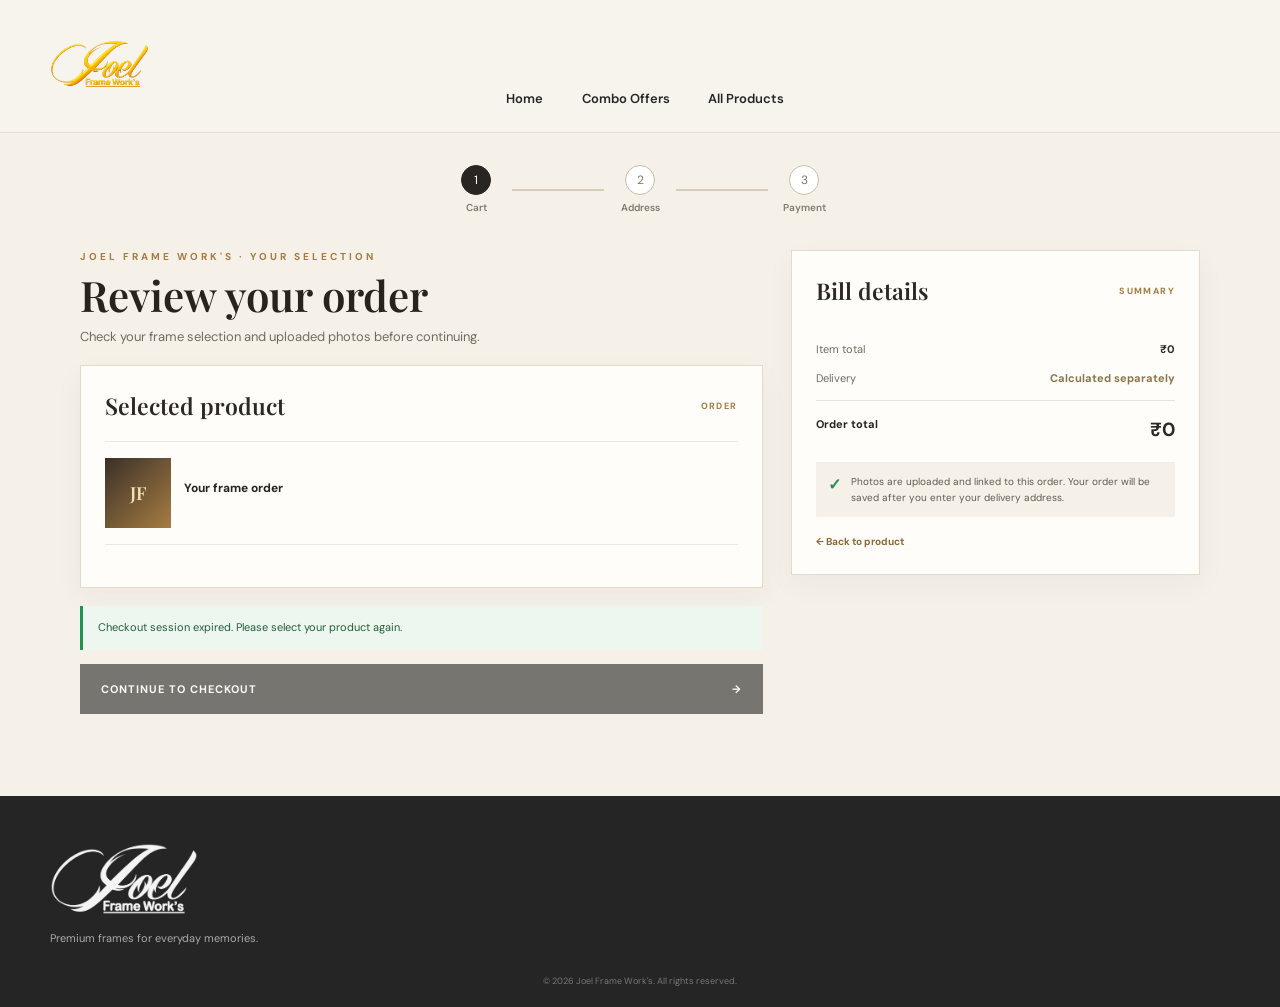
<file: checkout.html>
<!doctype html><html lang="en"><head><meta charset="utf-8"><meta name="viewport" content="width=device-width,initial-scale=1"><title>Review Order | Joel Frame Work's</title><link href="https://fonts.googleapis.com/css2?family=DM+Sans:wght@400;500;600;700&family=Playfair+Display:wght@500;600;700&display=swap" rel="stylesheet"><link rel="stylesheet" href="styles.css"></head><body class="checkout-page"><header class="site-header"><div class="container nav-wrap"><a class="brand" href="index.html"><img class="brand-logo-image" src="assets/joel-logo.png" alt="Joel Frame Work's"></a><nav class="nav"><a href="index.html">Home</a><a href="index.html#combo-offers">Combo Offers</a><a href="index.html#products">All Products</a></nav><a class="nav-cta" href="index.html#products">Continue shopping</a></div></header><main class="checkout-main"><div class="container checkout-container"><div class="checkout-progress"><div class="checkout-step is-current"><span>1</span><small>Cart</small></div><i></i><div class="checkout-step"><span>2</span><small>Address</small></div><i></i><div class="checkout-step"><span>3</span><small>Payment</small></div></div><div class="checkout-layout"><section class="checkout-left"><div class="checkout-heading"><p class="eyebrow">JOEL FRAME WORK'S · YOUR SELECTION</p><h1>Review your order</h1><p>Check your frame selection and uploaded photos before continuing.</p></div><div class="checkout-card"><div class="checkout-card-title"><h2>Selected product</h2><span id="checkoutItemType">ORDER</span></div><div class="checkout-summary-product"><div class="checkout-summary-thumb" id="checkoutThumb">JF</div><div><strong id="checkoutItemName">Your frame order</strong><small id="checkoutItemDescription"></small><small id="checkoutOrderId"></small></div></div><div id="checkoutPhotoList" class="checkout-photo-list"></div></div><div id="checkoutStatus" class="checkout-status" hidden></div><button id="continueAddressButton" class="checkout-pay-button">CONTINUE TO CHECKOUT <span>→</span></button></section><aside class="checkout-summary"><div class="checkout-card-title"><h2>Bill details</h2><span>SUMMARY</span></div><div class="checkout-summary-lines"><div><span>Item total</span><strong id="checkoutSubtotal">₹0</strong></div><div><span>Delivery</span><strong class="checkout-free">Calculated separately</strong></div><div class="checkout-total"><span>Order total</span><strong id="checkoutTotal">₹0</strong></div></div><div class="checkout-trust"><span>✓</span><p>Photos are uploaded and linked to this order. Your order will be saved after you enter your delivery address.</p></div><a class="checkout-back-link" href="javascript:history.back()">← Back to product</a></aside></div></div></main><footer><div class="container footer-inner"><div><a class="brand footer-brand" href="index.html"><img class="brand-logo-image" src="assets/joel-logo.png" alt="Joel Frame Work's"></a><p>Premium frames for everyday memories.</p></div></div><p class="copyright">© 2026 Joel Frame Work's. All rights reserved.</p></footer><script src="checkout.js"></script></body></html>
</file>
<file: styles.css>
:root{--ivory:#f8f6f0;--cream:#ebdcc1;--champ:#cba96a;--gold:#b88b3e;--char:#555;--ink:#282828;--wine:#4b2528;--line:#ddd4c4;--muted:#706d67;--white:#fff;--shadow:0 18px 55px rgba(43,34,24,.12)}*{box-sizing:border-box}html{scroll-behavior:smooth}body{margin:0;background:var(--ivory);color:var(--ink);font-family:"DM Sans",sans-serif}a{color:inherit;text-decoration:none}button,input{font:inherit}.container{width:min(1180px,92%);margin:auto}.site-header{position:sticky;top:0;z-index:100;background:rgba(248,246,240,.95);backdrop-filter:blur(14px);border-bottom:1px solid rgba(40,40,40,.08)}.nav-wrap{height:84px;display:flex;align-items:center;gap:34px}.brand{display:flex;flex-direction:column;line-height:1}.brand-logo-slot{font-family:"Playfair Display",serif;font-size:31px;letter-spacing:1px}.brand-sub{font-size:8px;letter-spacing:4px;margin-top:7px;color:#555}.nav{display:flex;gap:28px;margin-left:auto}.nav a{font-size:12px;font-weight:600;color:#555;padding:34px 0;position:relative}.nav a.active,.nav a:hover{color:#222}.nav a.active:after{content:"";position:absolute;bottom:23px;left:0;right:0;height:2px;background:var(--champ)}.nav-cta,.btn{border:1px solid var(--ink);padding:13px 18px;font-size:11px;font-weight:700;letter-spacing:.7px;text-transform:uppercase;cursor:pointer;display:inline-flex;align-items:center;justify-content:center}.nav-cta{background:var(--ink);color:#fff}.menu{display:none;border:0;background:none;font-size:25px}.hero{min-height:720px;position:relative;overflow:hidden;background:#d9ccb5;color:#fff}.hero-slides,.hero-slide{position:absolute;inset:0}.hero-slide{opacity:0;transition:opacity 1s ease}.hero-slide.active{opacity:1}.hero-placeholder{position:absolute;inset:0;display:flex;flex-direction:column;align-items:flex-end;justify-content:center;padding-right:8%;background:radial-gradient(circle at 72% 48%,#eee0c9 0 15%,transparent 35%),linear-gradient(110deg,#262626 0 27%,#b28a54 52%,#eadfcf 100%);color:#2b2b2b}.hero-placeholder.warm{background:radial-gradient(circle at 72% 45%,#fff7e9 0 16%,transparent 38%),linear-gradient(110deg,#3a302b,#cba96a 55%,#f6eee1)}.hero-placeholder.dark{background:radial-gradient(circle at 75% 45%,#d6c19b 0 14%,transparent 35%),linear-gradient(110deg,#151515,#4e4e4e 48%,#c9a76b)}.hero-placeholder span{font-family:"Playfair Display",serif;font-size:44px;letter-spacing:2px}.hero-placeholder small{margin-top:8px;letter-spacing:2px;text-transform:uppercase;font-size:9px}.hero-shade{position:absolute;inset:0;background:linear-gradient(90deg,rgba(30,30,30,.92) 0%,rgba(30,30,30,.72) 42%,rgba(30,30,30,.08) 100%)}.hero-content{position:relative;z-index:2;min-height:720px;display:flex;align-items:center;justify-content:space-between}.hero-copy{max-width:690px}.eyebrow{font-size:10px;letter-spacing:3px;font-weight:700;color:var(--champ);margin:0 0 15px}.hero h1{font-family:"Playfair Display",serif;font-size:clamp(50px,6vw,82px);line-height:1.02;margin:0 0 22px}.hero h1 em{font-style:normal;color:var(--cream)}.hero-text{font-size:16px;line-height:1.7;max-width:590px;color:#eee}.actions{display:flex;gap:12px;margin-top:28px}.btn.gold{background:var(--champ);border-color:var(--champ);color:#282018}.btn.light{border-color:rgba(255,255,255,.7);color:#fff;background:transparent}.btn.dark-outline{background:transparent;color:var(--ink)}.hero-trust{display:flex;gap:20px;flex-wrap:wrap;margin-top:30px;font-size:10px;color:#ddd}.hero-side-card{width:290px;padding:26px;background:rgba(248,246,240,.9);color:#282828;border:1px solid rgba(255,255,255,.5);box-shadow:var(--shadow);margin-right:2%}.mini-label{font-size:9px;letter-spacing:2px;color:var(--gold);display:block;margin-bottom:10px}.hero-side-card strong{font-family:"Playfair Display",serif;font-size:25px;display:block}.hero-side-card p{font-size:11px;color:#666}.hero-dots{position:absolute;z-index:3;bottom:28px;left:50%;transform:translateX(-50%);display:flex;gap:8px}.dot{width:32px;height:3px;border:0;background:rgba(255,255,255,.4);cursor:pointer}.dot.active{background:var(--champ)}.offer-bar{background:var(--ink);color:#fff}.offer-inner{min-height:62px;display:flex;align-items:center;justify-content:space-between;gap:20px;font-size:11px}.offer-inner>span{letter-spacing:2px;color:var(--cream)}.offer-inner strong{font-family:"Playfair Display",serif;font-size:22px;color:var(--champ)}.offer-inner a{color:#fff;font-weight:700}.section{padding:100px 0}.intro{background:#fff}.intro-grid{display:grid;grid-template-columns:1fr 1fr;gap:80px;align-items:end}.intro h2,.section h2{font-family:"Playfair Display",serif;font-size:clamp(42px,5vw,64px);line-height:1.05;margin:0;font-weight:600}.intro-grid>p{font-size:15px;line-height:1.8;color:var(--muted);max-width:530px}.section-head{display:flex;justify-content:space-between;align-items:end;gap:50px;margin-bottom:45px}.section-head>p{max-width:450px;color:var(--muted);line-height:1.7;font-size:13px}.sizes-section{background:var(--ivory)}.size-layout{display:grid;grid-template-columns:.9fr 1.1fr;gap:35px}.size-table-wrap{background:#fff;border:1px solid var(--line);overflow:auto}.size-table-wrap table{width:100%;border-collapse:collapse}.size-table-wrap th{background:#292929;color:#fff;text-align:left;padding:16px;font-size:11px;letter-spacing:1px}.size-table-wrap td{padding:15px 16px;border-bottom:1px solid #eee7dc;font-size:13px}.size-table-wrap tr:last-child td{border-bottom:0}.offer-cards{display:grid;grid-template-columns:repeat(3,1fr);gap:14px}.price-card{background:#fff;border:1px solid var(--line);padding:25px;display:flex;flex-direction:column;min-height:300px;box-shadow:0 8px 28px rgba(50,40,25,.04)}.price-card.highlighted{border-color:var(--champ);box-shadow:var(--shadow)}.tag{align-self:flex-start;background:#292929;color:#fff;padding:6px 9px;font-size:8px;letter-spacing:1.4px}.price-card p{margin:26px 0 5px;color:var(--gold);font-size:11px;letter-spacing:2px}.price-card h3{font-family:"Playfair Display",serif;font-size:24px;margin:0 0 14px}.price-card strong{font-family:"Playfair Display",serif;font-size:39px}.price-card small{color:var(--muted);font-size:10px;margin:4px 0 20px}.select-size{margin-top:auto;background:var(--ink);color:#fff;border:0;padding:13px;font-size:10px;text-transform:uppercase;font-weight:700;cursor:pointer}.custom-section{background:#2b2928;color:#fff}.custom-section .section-head>p{color:#c8c1b8}.builder{display:grid;grid-template-columns:1.05fr .95fr;gap:30px}.builder-form,.preview-panel{background:#fff;color:var(--ink);padding:28px;border:1px solid #e1d9ca}.step{display:grid;grid-template-columns:42px 1fr;gap:16px;padding:22px 0;border-bottom:1px solid #eee6d9}.step>span{font-family:"Playfair Display",serif;color:var(--gold);font-size:20px}.step h3{font-family:"Playfair Display",serif;margin:0 0 13px;font-size:23px}.helper{font-size:10px;color:var(--muted)}.size-pills{display:flex;gap:7px;flex-wrap:wrap}.size-pill{border:1px solid var(--line);background:#fff;padding:9px 11px;font-size:10px;cursor:pointer}.size-pill.active{background:var(--ink);color:#fff;border-color:var(--ink)}.finish-options{display:flex;gap:8px;flex-wrap:wrap}.finish-options label input{display:none}.finish-options label span{border:1px solid var(--line);padding:9px 11px;display:flex;align-items:center;gap:7px;font-size:10px;cursor:pointer}.finish-options label input:checked+span{border-color:var(--gold);box-shadow:inset 0 -2px 0 var(--gold)}.swatch{width:14px;height:14px;border-radius:50%;display:inline-block}.swatch.ivory{background:#eadcc3}.swatch.charcoal{background:#555}.swatch.black{background:#222}.upload-list{display:grid;grid-template-columns:repeat(3,1fr);gap:8px;margin-top:10px}.upload-thumb{height:90px;object-fit:cover;width:100%;border:1px solid var(--line)}.form-grid{display:grid;grid-template-columns:1fr 1fr;gap:10px}.form-grid input{border:1px solid var(--line);padding:12px;background:#faf8f3;outline:none}.form-grid input:focus{border-color:var(--gold)}.form-grid .full{grid-column:1/-1}.order-note{font-size:10px;color:#6d675f;background:#f5f0e7;padding:12px;margin-top:20px;line-height:1.6}.full-btn{width:100%;margin-top:16px}.order-status{margin-top:15px;padding:15px;background:#f3ead9;border-left:3px solid var(--gold);font-size:11px;line-height:1.7}.preview-panel{align-self:start;position:sticky;top:105px}.preview-head,.preview-meta{display:flex;justify-content:space-between;align-items:center}.preview-head{font-size:9px;letter-spacing:2px;color:var(--gold);margin-bottom:15px}.preview-head small{color:var(--muted);letter-spacing:0}.frame-preview{background:linear-gradient(135deg,#b99a5e,#2c2c2c);padding:24px;aspect-ratio:1/1;display:grid;place-items:center;box-shadow:inset 0 0 0 10px #3b3020}.mat{background:#eee8dc;width:80%;height:80%;padding:12px;display:grid;place-items:center;position:relative;overflow:hidden}.mat img{width:100%;height:100%;object-fit:cover;display:none}.mat.has-image img{display:block}.mat.has-image #previewEmpty{display:none}.mat:after{content:"";position:absolute;inset:0;border:1px solid rgba(0,0,0,.08);pointer-events:none}.mat #previewEmpty{text-align:center;color:#7c756b;font-family:"Playfair Display",serif;font-size:18px}.mat #previewEmpty small{font-family:"DM Sans";font-size:9px}.preview-meta{padding:18px 0 8px}.preview-meta strong{font-family:"Playfair Display",serif;font-size:21px}.preview-meta span{font-family:"Playfair Display",serif;font-size:25px;color:var(--gold)}.text-btn{border:0;background:none;padding:10px 0;font-size:10px;text-decoration:underline;color:#666;cursor:pointer}.asset-section{background:#fff}.asset-grid{display:grid;grid-template-columns:repeat(3,1fr);gap:12px}.asset-grid>div{min-height:145px;border:1px dashed #c8bca8;background:#faf8f3;display:grid;place-items:center;text-align:center;font-size:12px;letter-spacing:1.5px;color:#766f65}.asset-grid small{font-size:9px;letter-spacing:0;color:#aaa}.services{background:#efe6d5}.service-grid{display:grid;grid-template-columns:repeat(4,1fr);gap:1px;background:#cdbfaa}.service-grid article{background:#f7f2e9;padding:30px;min-height:220px}.service-grid span{font-family:"Playfair Display";color:var(--gold);font-size:20px}.service-grid h3{font-family:"Playfair Display";font-size:25px;margin:25px 0 10px}.service-grid p{font-size:11px;color:var(--muted);line-height:1.6}.testimonials{background:#fff}.testimonial-grid{display:grid;grid-template-columns:repeat(3,1fr);gap:15px}.testimonial-grid blockquote{margin:0;padding:30px;background:var(--ivory);border:1px solid var(--line);font-family:"Playfair Display";font-size:20px;line-height:1.4}.testimonial-grid cite{display:block;font-family:"DM Sans";font-size:9px;color:#777;margin-top:20px}.location{background:#292929;color:#fff}.location h2 em{font-style:normal;color:var(--champ)}.location p:not(.eyebrow){color:#c9c3bb;max-width:500px;line-height:1.7;font-size:13px}.location-grid{display:grid;grid-template-columns:.8fr 1.2fr;gap:50px;align-items:stretch}.contact-lines{display:flex;flex-direction:column;gap:9px;font-size:11px;color:#e4ded5;margin:25px 0}.contact-actions{display:flex;gap:10px;flex-wrap:wrap}.location .dark-outline{border-color:#c9c3bb;color:#fff}.map-card{min-height:380px;border:1px solid #5c5751;overflow:hidden}.map-card iframe{width:100%;height:100%;min-height:380px;border:0;filter:grayscale(1) sepia(.15)}footer{background:#1d1c1b;color:#fff;padding:45px 0 20px}.footer-inner{display:flex;justify-content:space-between;align-items:end;gap:30px}.footer-brand{color:#fff}.footer-inner p{font-size:11px;color:#aaa;margin:14px 0 0}.footer-links{display:flex;gap:20px;font-size:10px}.copyright{text-align:center;color:#777;font-size:9px;margin:30px 0 0}.float-wa,.chat-toggle{position:fixed;z-index:150;border:0;border-radius:50%;display:grid;place-items:center;cursor:pointer}.float-wa{right:22px;bottom:22px;width:54px;height:54px;background:#25d366;color:#fff;font-size:23px;box-shadow:0 12px 30px rgba(0,0,0,.22)}.chat-toggle{right:88px;bottom:22px;width:54px;height:54px;background:#292929;color:var(--champ);font-size:22px;box-shadow:0 12px 30px rgba(0,0,0,.22)}.chatbot{position:fixed;z-index:151;right:22px;bottom:88px;width:330px;background:#fff;border:1px solid var(--line);box-shadow:var(--shadow)}.chat-head{background:#292929;color:#fff;padding:15px 17px;display:flex;justify-content:space-between}.chat-head button{background:none;color:#fff;border:0;font-size:20px;cursor:pointer}.chat-body{padding:15px}.bot-msg{font-size:11px;line-height:1.6;background:#f4eee2;padding:12px}.chat-options{display:grid;gap:7px;margin-top:10px}.chat-options button{border:1px solid var(--line);background:#fff;padding:10px;text-align:left;font-size:10px;cursor:pointer}.chat-reply{font-size:10px;line-height:1.6;margin-top:10px;padding:10px;background:#faf8f3}
@media(max-width:980px){.nav{display:none}.nav-cta{margin-left:auto}.menu{display:block}.nav.mobile-open{display:flex;position:absolute;left:0;right:0;top:84px;background:var(--ivory);padding:15px 4%;flex-direction:column;border-bottom:1px solid var(--line)}.nav.mobile-open a{padding:12px 0}.nav.mobile-open a:after{display:none}.hero-content{align-items:flex-end;padding-bottom:85px}.hero-side-card{display:none}.size-layout,.builder,.location-grid{grid-template-columns:1fr}.preview-panel{position:static}.offer-cards{grid-template-columns:1fr 1fr 1fr}.service-grid{grid-template-columns:1fr 1fr}.intro-grid{gap:30px}.testimonial-grid{grid-template-columns:1fr 1fr}}
@media(max-width:620px){.container{width:min(92%,540px)}.nav-cta{display:none}.nav-wrap{height:72px}.nav.mobile-open{top:72px}.hero,.hero-content{min-height:680px}.hero-placeholder{justify-content:flex-end;padding:0 7% 110px}.hero-placeholder span{font-size:27px}.hero-shade{background:linear-gradient(90deg,rgba(25,25,25,.94),rgba(25,25,25,.35))}.hero h1{font-size:49px}.hero-text{font-size:13px}.actions{flex-direction:column}.actions .btn{width:100%}.hero-trust{flex-direction:column;gap:7px}.offer-inner{padding:14px 0;align-items:flex-start;flex-direction:column}.section{padding:65px 0}.section-head,.intro-grid{display:block}.section-head>p{margin-top:16px}.intro-grid>p{margin-top:25px}.offer-cards{grid-template-columns:1fr}.size-table-wrap{font-size:12px}.form-grid{grid-template-columns:1fr}.form-grid .full{grid-column:auto}.upload-list{grid-template-columns:repeat(2,1fr)}.asset-grid,.service-grid,.testimonial-grid{grid-template-columns:1fr}.frame-preview{padding:16px}.chatbot{right:12px;bottom:88px;width:calc(100% - 24px)}.chat-toggle{right:82px}.float-wa{right:18px}.footer-inner{display:block}.footer-links{margin-top:25px;flex-wrap:wrap}}

/* V3 product collection + product detail */
.products-section{background:#fbfaf7}.product-grid{display:grid;grid-template-columns:repeat(4,1fr);gap:20px}.product-card{background:#fff;border:1px solid #e7e1d7;box-shadow:0 12px 35px rgba(43,40,38,.06);transition:transform .25s ease,box-shadow .25s ease}.product-card:hover{transform:translateY(-5px);box-shadow:0 18px 45px rgba(43,40,38,.11)}.product-image{height:285px;background:linear-gradient(135deg,#f8f6f0,#e7dcc7);position:relative;overflow:hidden;display:flex;align-items:center;justify-content:center}.product-image img{width:100%;height:100%;object-fit:cover}.product-image.asset-missing,.detail-cover.asset-missing{background:linear-gradient(135deg,#f7f2e9,#d8b978)}.cover-slot{font-family:DM Sans,sans-serif;text-align:center;letter-spacing:.12em;font-size:12px;color:#403c38;font-weight:700}.cover-slot small{display:block;margin-top:8px;font-weight:500;letter-spacing:0}.product-tag,.detail-badge{position:absolute;top:14px;left:14px;background:#242323;color:#fff;padding:7px 10px;font-size:10px;letter-spacing:.14em;font-weight:700}.product-info{padding:20px}.product-size{font-size:11px;letter-spacing:.12em;text-transform:uppercase;color:#a27731;font-weight:700}.product-info h3{font-family:'Playfair Display',serif;font-size:24px;margin:8px 0 7px;color:#282523}.product-info p{color:#6f6a65;font-size:13px;line-height:1.55;min-height:42px;margin:0}.product-bottom{display:flex;align-items:center;justify-content:space-between;border-top:1px solid #ece7df;margin-top:18px;padding-top:15px}.product-bottom strong{font-size:21px;color:#282523}.product-link{color:#282523;text-decoration:none;font-weight:700;font-size:12px;border-bottom:1px solid #cba96a;padding-bottom:3px}.product-link:hover{color:#a27731}
.product-detail-hero{background:#292726;color:#fff;padding:76px 0}.product-detail-grid{display:grid;grid-template-columns:minmax(0,1.1fr) minmax(360px,.9fr);gap:70px;align-items:center}.detail-cover{height:620px;background:#f7f3ec;position:relative;overflow:hidden;display:flex;align-items:center;justify-content:center;border:12px solid rgba(255,255,255,.1);box-shadow:0 30px 80px rgba(0,0,0,.25)}.detail-cover img{width:100%;height:100%;object-fit:cover}.cover-slot.large{font-size:14px}.detail-copy h1{font-family:'Playfair Display',serif;font-size:clamp(48px,6vw,82px);line-height:1;margin:14px 0 18px}.detail-copy .detail-price{font-size:30px;color:#d9b66d;font-weight:700;margin-bottom:18px}.detail-copy>p:not(.eyebrow){color:#d5d0ca;line-height:1.75;max-width:570px}.detail-points{display:grid;grid-template-columns:1fr 1fr;gap:12px;margin:28px 0 32px;color:#eee9e2;font-size:13px}.order-section{background:#fbfaf7}.product-order-grid{display:grid;grid-template-columns:minmax(0,1.05fr) minmax(360px,.75fr);gap:28px;align-items:start}.order-form-card{background:#fff;border:1px solid #e6dfd3;padding:34px}.order-step{display:grid;grid-template-columns:46px 1fr;gap:18px;padding:4px 0 30px;margin-bottom:30px;border-bottom:1px solid #ece6dd}.order-step>span{font-family:'Playfair Display',serif;font-size:22px;color:#b38b4d}.order-step h3{font-family:'Playfair Display',serif;font-size:28px;margin:0 0 18px}.detail-selection{display:flex;justify-content:space-between;padding:15px 16px;background:#f7f3ec;border:1px solid #e7dfd3;margin-bottom:16px}.detail-selection strong{font-size:16px}.detail-selection span{font-size:13px;color:#777}.live-product-preview{background:#292726;color:#fff;padding:28px;position:sticky;top:100px}.product-preview-frame{height:520px;background:#8d7650;padding:34px;display:flex;align-items:center;justify-content:center}.preview-mat{background:#f4f0e7;width:100%;height:100%;padding:18px;display:flex;align-items:center;justify-content:center;position:relative;overflow:hidden}.preview-mat img{width:100%;height:100%;object-fit:cover;display:none}.preview-mat div{font-family:'Playfair Display',serif;text-align:center;font-size:22px;color:#50483e}.preview-mat small{font-family:DM Sans,sans-serif;font-size:11px;color:#8a8177}.preview-meta{display:flex;justify-content:space-between;padding-top:18px;font-size:14px}.preview-meta span{color:#d9b66d;font-weight:700}.preview-note{font-size:11px;line-height:1.6;color:#aaa39a;margin:16px 0 0}.reassurance{background:#f1ece3}.reassurance-grid{display:grid;grid-template-columns:.8fr 1.2fr;gap:60px;align-items:start}.how-grid{display:grid;grid-template-columns:1fr 1fr;gap:18px}.how-grid article{background:#fff;padding:25px;border:1px solid #e3dbce}.how-grid b{color:#b38b4d}.how-grid h3{font-family:'Playfair Display',serif;font-size:23px;margin:9px 0}.how-grid p{font-size:13px;color:#6e6861;margin:0;line-height:1.55}
@media(max-width:1100px){.product-grid{grid-template-columns:repeat(3,1fr)}.product-detail-grid{gap:40px}.detail-cover{height:540px}}
@media(max-width:800px){.product-grid{grid-template-columns:repeat(2,1fr);gap:14px}.product-image{height:230px}.product-info{padding:15px}.product-info h3{font-size:20px}.product-info p{font-size:12px}.product-detail-hero{padding:45px 0}.product-detail-grid,.product-order-grid,.reassurance-grid{grid-template-columns:1fr}.detail-cover{height:420px}.detail-copy h1{font-size:48px}.detail-points{grid-template-columns:1fr}.live-product-preview{position:relative;top:auto}.order-form-card{padding:22px}.product-preview-frame{height:430px}.how-grid{grid-template-columns:1fr 1fr}}
@media(max-width:520px){.product-grid{grid-template-columns:1fr}.product-image{height:300px}.product-bottom strong{font-size:18px}.product-link{font-size:11px}.detail-cover{height:360px}.detail-copy h1{font-size:42px}.order-step{grid-template-columns:34px 1fr;gap:10px}.order-step h3{font-size:24px}.finish-options{gap:7px}.finish-options label span{font-size:11px;padding:9px}.product-preview-frame{height:360px;padding:22px}.preview-mat{padding:12px}}

/* V5 homepage sections */
.gallery-section{background:#fff}
.gallery-section h2 em,.why-section h2 em{font-style:normal;color:var(--gold)}
.gallery-grid{display:grid;grid-template-columns:repeat(3,1fr);gap:16px}
.gallery-card{background:#f7f3ec;border:1px solid #e3dacb;overflow:hidden}
.gallery-card.tall{grid-row:span 2}
.gallery-slot{min-height:250px;background:linear-gradient(145deg,#fbf8f1,#e6d5b7);display:flex;flex-direction:column;align-items:center;justify-content:center;text-align:center;color:#665f55}
.gallery-card.tall .gallery-slot{min-height:516px}
.gallery-slot span,.project-slot span,.video-slot span{font-size:11px;letter-spacing:2px;font-weight:700}
.gallery-slot small,.project-slot small,.video-slot small{display:block;margin-top:8px;font-size:9px;color:#9b9286}
.gallery-caption{padding:17px;display:flex;align-items:center;justify-content:space-between;gap:12px}
.gallery-caption strong{font-family:'Playfair Display',serif;font-size:18px}
.gallery-caption a{font-size:10px;font-weight:700;border-bottom:1px solid var(--champ);white-space:nowrap}
.center-action{text-align:center;margin-top:30px}
.btn.dark{background:var(--ink);color:#fff;border-color:var(--ink)}
.why-section{background:#f1eadf}
.why-grid{display:grid;grid-template-columns:repeat(3,1fr);gap:1px;background:#d5c8b5;border:1px solid #d5c8b5}
.why-grid article{background:#f8f6f0;padding:30px;min-height:205px}
.why-grid article>span{font-family:'Playfair Display',serif;color:var(--gold);font-size:18px}
.why-grid h3{font-family:'Playfair Display',serif;font-size:25px;margin:18px 0 10px}
.why-grid p{margin:0;color:#6e6861;font-size:13px;line-height:1.65}
.projects-section{background:#292726;color:#fff}
.projects-section .section-head>p{color:#c9c2b9}
.project-grid{display:grid;grid-template-columns:1.3fr .7fr;gap:18px}
.project-card{background:#353230;overflow:hidden;border:1px solid #4d4843}
.project-card.wide{grid-column:auto}
.project-slot{height:270px;background:linear-gradient(145deg,#403a33,#c6a76e 65%,#eee4d3);display:flex;flex-direction:column;align-items:center;justify-content:center;text-align:center;color:#fff}
.project-card:nth-child(2) .project-slot,.project-card:nth-child(3) .project-slot{height:270px}
.project-card>div:last-child{padding:18px 20px;display:flex;justify-content:space-between;gap:12px;align-items:end}
.project-card b{font-family:'Playfair Display',serif;font-size:19px}.project-card span{font-size:9px;color:#bfb8ae;text-align:right}
.video-section{background:#fbfaf7}
.video-grid{display:grid;grid-template-columns:repeat(4,1fr);gap:16px}
.video-card{background:#fff;border:1px solid #e5ded3;padding-bottom:16px}
.video-slot{height:235px;background:linear-gradient(145deg,#2a2928,#c8aa72);display:flex;flex-direction:column;align-items:center;justify-content:center;color:#fff;position:relative;text-align:center}
.video-slot button{margin-top:18px;width:46px;height:46px;border-radius:50%;border:1px solid rgba(255,255,255,.7);background:rgba(255,255,255,.14);color:#fff;cursor:pointer}
.video-card>b{display:block;font-family:'Playfair Display',serif;font-size:17px;padding:15px 16px 0}
.social-float{overflow:hidden}
.social-float img{width:100%;height:100%;object-fit:cover;display:block}
.float-wa{width:58px;height:58px;background:#fff;padding:0}.float-ig{position:fixed;z-index:150;right:22px;bottom:92px;width:50px;height:50px;border-radius:50%;box-shadow:0 12px 30px rgba(0,0,0,.22);overflow:hidden}
.chat-toggle{padding:0;overflow:hidden}.chat-toggle img{width:100%;height:100%;object-fit:cover;display:block}
.chat-brand{display:flex;align-items:center;gap:9px}.chat-brand img{width:27px;height:27px;border-radius:50%;object-fit:cover}
.asset-section{padding-top:70px}
@media(max-width:980px){.gallery-grid{grid-template-columns:1fr 1fr}.gallery-card.tall{grid-row:auto}.gallery-card.tall .gallery-slot{min-height:250px}.why-grid{grid-template-columns:1fr 1fr}.video-grid{grid-template-columns:1fr 1fr}.project-grid{grid-template-columns:1fr 1fr}.project-card.wide{grid-column:span 2}}
@media(max-width:620px){.gallery-grid,.why-grid,.project-grid,.video-grid{grid-template-columns:1fr}.project-card.wide{grid-column:auto}.gallery-caption{align-items:flex-start;flex-direction:column}.gallery-slot,.gallery-card.tall .gallery-slot{min-height:260px}.project-slot{height:250px!important}.video-slot{height:220px}.float-ig{right:18px;bottom:86px;width:46px;height:46px}.chat-toggle{right:75px;width:50px;height:50px}.float-wa{right:18px;bottom:20px;width:54px;height:54px}.chatbot{bottom:82px}}


/* V6 polish: cropped Joel logo + reliable social controls + mobile product collection */
.brand-logo-image{display:block;width:112px;height:auto;max-height:54px;object-fit:contain;object-position:left center}
.footer-brand .brand-logo-image{filter:brightness(0) invert(1);opacity:.96;width:112px}
.social-float img{width:100%;height:100%;display:block;object-fit:cover;border-radius:50%}
.float-ig{position:fixed;z-index:150;right:22px;bottom:88px;width:54px;height:54px;border-radius:50%;overflow:hidden;box-shadow:0 12px 30px rgba(0,0,0,.22);background:#fff}
.float-wa{overflow:hidden}
@media(max-width:980px){.brand-logo-image{width:104px}.product-grid{grid-template-columns:repeat(2,1fr)}.nav.mobile-open{display:flex;position:absolute;left:12px;right:12px;top:74px;background:#fbfaf7;padding:16px;flex-direction:column;gap:0;border:1px solid #e7e1d7;box-shadow:0 15px 35px rgba(0,0,0,.1)}.nav.mobile-open a{padding:13px 6px}.nav.mobile-open a.active:after{display:none}}
@media(max-width:620px){.nav-wrap{height:72px;gap:14px}.brand-logo-image{width:92px}.nav-cta{padding:11px 12px;font-size:9px}.product-grid{grid-template-columns:1fr;gap:16px}.product-image{height:260px}.float-ig{right:18px;bottom:86px;width:48px;height:48px}.float-wa{right:18px;bottom:20px;width:50px;height:50px}.chat-toggle{right:76px;bottom:20px;width:50px;height:50px}.chatbot{right:10px;bottom:82px;width:calc(100% - 20px);max-height:70vh}.chat-body{max-height:52vh;overflow:auto}}

/* V7 mobile refinement — compact spacing, premium floating controls and clean asset placeholders */
.brand-logo-image{width:118px;height:48px;object-fit:contain;object-position:left center}
.product-image{position:relative;overflow:hidden;background:linear-gradient(145deg,#fbf7ee,#eadcc1);display:grid;place-items:center}
.product-image>img{width:100%;height:100%;object-fit:cover;display:block;transition:transform .45s ease}
.product-card:hover .product-image>img{transform:scale(1.025)}
.product-image .cover-slot{display:none;position:absolute;inset:0;place-items:center;text-align:center;color:#7c6b50;font-family:"Playfair Display",serif;font-size:22px;line-height:1.25}
.product-image.asset-missing .cover-slot{display:grid}
.product-image.asset-missing>img{display:none}
.product-image .cover-slot small{font-family:"DM Sans",sans-serif;font-size:9px;letter-spacing:.5px;color:#9a8e7b}

/* Reference-style floating social dock: rounded-square buttons, not circles */
.float-wa,.float-ig,.chat-toggle{border-radius:15px!important;width:50px!important;height:50px!important;padding:0!important;right:16px!important;box-shadow:0 10px 24px rgba(31,25,19,.20);overflow:hidden}
.float-wa{bottom:16px!important;background:#fff!important}
.float-ig{bottom:74px!important;background:#fff!important}
.chat-toggle{bottom:132px!important;background:#fff!important;border:0!important}
.float-wa img,.float-ig img,.chat-toggle img{width:100%!important;height:100%!important;object-fit:cover!important;border-radius:15px!important;display:block!important}
.chatbot{border-radius:16px;overflow:hidden}

@media(max-width:980px){
  .nav-wrap{height:72px}
  .brand-logo-image{width:104px;height:42px}
  .nav{display:none}
  .menu{display:block;margin-left:auto;width:42px;height:42px;color:var(--ink)}
  .nav-cta{display:none}
  .nav.mobile-open{display:flex;position:absolute;left:3%;right:3%;top:72px;background:rgba(251,250,247,.98);padding:8px 12px;flex-direction:column;gap:0;border:1px solid #e7e1d7;border-radius:0 0 14px 14px;box-shadow:0 15px 35px rgba(0,0,0,.10)}
  .nav.mobile-open a{padding:11px 6px;font-size:11px;border-bottom:1px solid #eee8de}
  .nav.mobile-open a:last-child{border-bottom:0}
  .nav.mobile-open a.active:after{display:none}
}

@media(max-width:620px){
  .container{width:94%}
  .nav-wrap{height:64px;gap:10px}
  .brand-logo-image{width:88px;height:38px}
  .menu{width:38px;height:38px;font-size:22px}
  .nav.mobile-open{top:64px}
  .hero,.hero-content{min-height:590px}
  .hero-placeholder{padding:0 6% 82px;align-items:flex-start;justify-content:flex-end}
  .hero-placeholder span{font-size:22px;letter-spacing:1px}
  .hero-placeholder small{font-size:7px}
  .hero-content{display:block;padding-top:115px;padding-bottom:70px}
  .hero-copy{max-width:100%}
  .eyebrow{font-size:8px;letter-spacing:2.2px;margin-bottom:10px}
  .hero h1{font-size:42px;line-height:1.02;margin-bottom:15px}
  .hero-text{font-size:12px;line-height:1.55;max-width:330px}
  .actions{gap:8px;margin-top:18px}
  .actions .btn{width:100%;min-height:43px;padding:11px 14px}
  .hero-trust{gap:5px;margin-top:16px;font-size:8px}
  .hero-side-card{display:none}
  .hero-dots{bottom:18px}
  .dot{width:22px}
  .offer-inner{min-height:52px;padding:10px 0;gap:5px}
  .offer-inner>span{font-size:7px;letter-spacing:1.4px}
  .offer-inner strong{font-size:17px}
  .offer-inner a{font-size:9px}
  .section{padding:48px 0}
  .section-head{gap:14px;margin-bottom:25px}
  .section-head>p{font-size:11px;line-height:1.55;margin-top:11px}
  .section h2,.intro h2{font-size:38px;line-height:1.05}
  .intro-grid{gap:0}
  .intro-grid>p{font-size:12px;line-height:1.65;margin-top:16px}
  .size-layout{gap:16px}
  .size-table-wrap td{padding:11px 12px;font-size:11px}
  .size-table-wrap th{padding:12px;font-size:9px}
  .offer-cards{gap:10px}
  .price-card{padding:18px;min-height:250px}
  .price-card p{margin:18px 0 4px;font-size:9px}
  .price-card h3{font-size:21px}
  .price-card strong{font-size:31px}
  .gallery-grid,.why-grid,.project-grid,.video-grid{grid-template-columns:1fr}
  .gallery-slot,.gallery-card.tall .gallery-slot{min-height:210px}
  .project-slot{height:190px!important}
  .video-slot{height:180px}
  .service-grid{grid-template-columns:1fr 1fr}
  .service-grid article{padding:18px;min-height:170px}
  .service-grid h3{font-size:20px;margin:16px 0 8px}
  .service-grid p{font-size:10px}
  .testimonial-grid{grid-template-columns:1fr}
  .testimonial-grid blockquote{padding:20px;font-size:17px}
  .location-grid{grid-template-columns:1fr;gap:22px}
  .map-card,.map-card iframe{min-height:260px}
  .contact-actions{gap:7px}
  .contact-actions .btn{font-size:9px;padding:10px 12px}
  footer{padding:34px 0 16px}
  .footer-inner{display:block}
  .footer-links{margin-top:18px;gap:12px;flex-wrap:wrap}
  .copyright{margin-top:22px}
  .float-wa,.float-ig,.chat-toggle{width:46px!important;height:46px!important;right:12px!important;border-radius:14px!important}
  .float-wa{bottom:12px!important}
  .float-ig{bottom:66px!important}
  .chat-toggle{bottom:120px!important}
  .chatbot{right:10px;bottom:72px;width:calc(100% - 20px);max-height:66vh}
  .chat-body{max-height:49vh;overflow:auto}
  .chat-options button{padding:9px;font-size:9px}
}


/* Manual media assets: paste the named files into /assets and they appear automatically. */
.brand-logo-image{display:block;width:122px;height:48px;object-fit:contain;object-position:left center}.hero-placeholder img{position:absolute;inset:0;width:100%;height:100%;object-fit:cover;display:block;z-index:0;opacity:0;transition:opacity .35s ease}.hero-placeholder img.asset-loaded{opacity:1}.hero-placeholder .media-fallback{position:relative;z-index:1}.hero-placeholder img.asset-loaded~.media-fallback{display:none}.hero-placeholder img{background:transparent}.gallery-slot,.project-slot,.video-slot{overflow:hidden;position:relative}.gallery-slot>img,.project-slot>img{width:100%;height:100%;object-fit:cover;display:block;opacity:0;transition:opacity .35s ease}.gallery-slot>img.asset-loaded,.project-slot>img.asset-loaded{opacity:1}.gallery-slot>.media-fallback,.project-slot>.media-fallback,.video-slot>.media-fallback{position:absolute;inset:0;display:flex;flex-direction:column;align-items:center;justify-content:center;text-align:center;background:linear-gradient(145deg,#fbf8f1,#e6d5b7);color:#665f55}.gallery-slot img.asset-loaded~.media-fallback,.project-slot img.asset-loaded~.media-fallback{display:none}.video-slot video{width:100%;height:100%;object-fit:cover;display:none;background:#2b2928}.video-slot video.asset-loaded{display:block}.video-slot video.asset-loaded~.media-fallback{display:none}.video-fallback-play{margin-top:15px;width:44px;height:44px;border-radius:50%;border:1px solid rgba(255,255,255,.8);background:rgba(255,255,255,.12);color:#fff}.media-fallback span{font-size:11px;letter-spacing:2px;font-weight:700}.media-fallback small{margin-top:8px;font-size:9px;color:#9b9286}.video-card>b{position:relative;z-index:2}
@media(max-width:620px){
  .container{width:92%}.nav-wrap{height:60px}.brand-logo-image{width:86px;height:34px}.menu{width:36px;height:36px;font-size:20px}
  .hero,.hero-content{min-height:560px}.hero-content{padding-top:92px;padding-bottom:55px}.hero h1{font-size:39px;line-height:1.01;margin-bottom:13px}.hero-text{font-size:11px;max-width:300px}.actions{gap:7px;margin-top:15px}.actions .btn{min-height:40px;padding:10px 12px;font-size:9px}.hero-trust{margin-top:13px;gap:5px;font-size:7px}.hero-dots{bottom:15px}.dot{width:18px}.offer-inner{min-height:46px;padding:8px 0}.section{padding:40px 0}.section-head{margin-bottom:20px;gap:9px}.section h2,.intro h2{font-size:33px}.section-head>p{font-size:10px;line-height:1.5}.product-grid{gap:10px}.product-image{height:255px}.product-info{padding:13px}.product-info h3{font-size:19px}.product-info p{font-size:11px;min-height:0}.product-bottom{margin-top:13px;padding-top:12px}.product-bottom strong{font-size:18px}.gallery-grid,.why-grid,.project-grid,.video-grid{gap:10px}.gallery-slot,.gallery-card.tall .gallery-slot{min-height:205px}.gallery-caption{padding:13px}.project-slot{height:180px!important}.video-slot{height:175px}.service-grid{gap:8px}.float-wa,.float-ig,.chat-toggle{width:48px!important;height:48px!important;right:10px!important;border-radius:14px!important}.float-wa{bottom:10px!important}.float-ig{bottom:66px!important}.chat-toggle{bottom:122px!important}.chatbot{right:9px;bottom:70px;width:calc(100% - 18px);max-height:62vh}.chat-body{max-height:45vh}.chat-options button{padding:8px;font-size:9px}
}


/* V9 FINAL RESPONSIVE POLISH — mobile 2-column grids + Windows/desktop fluid layout */
html,body{max-width:100%;overflow-x:hidden}
img,video{max-width:100%}
.container{width:min(1180px,calc(100% - 48px))}
.product-card,.gallery-card,.project-card,.video-card,.price-card,.why-grid article,.service-grid article{min-width:0}

/* Tablet / smaller Windows laptops */
@media (max-width:1100px){
  .container{width:min(1100px,calc(100% - 40px))}
  .nav-wrap{gap:20px}
  .nav{gap:18px}
  .nav a{font-size:11px}
  .hero-copy{max-width:620px}
  .hero h1{font-size:clamp(48px,6vw,70px)}
  .section{padding:78px 0}
  .product-grid{grid-template-columns:repeat(3,minmax(0,1fr))}
  .video-grid{grid-template-columns:repeat(2,minmax(0,1fr))}
}

/* Tablet / mobile navigation */
@media (max-width:980px){
  .container{width:calc(100% - 32px)}
  .nav-wrap{height:70px}
  .nav{display:none}
  .nav-cta{display:none}
  .menu{display:flex;margin-left:auto;align-items:center;justify-content:center}
  .hero,.hero-content{min-height:650px}
  .hero-side-card{display:none}
  .section-head{align-items:flex-start;flex-direction:column;gap:12px}
  .section-head>p{margin:0;max-width:680px}
  .size-layout{grid-template-columns:1fr}
  .offer-cards{grid-template-columns:repeat(2,minmax(0,1fr))}
  .offer-cards .price-card:last-child{grid-column:1/-1}
  .builder{grid-template-columns:1fr}
  .preview-panel{position:relative;top:auto}
  .asset-grid{grid-template-columns:repeat(2,minmax(0,1fr))}
  .gallery-grid,.why-grid,.project-grid,.video-grid{grid-template-columns:repeat(2,minmax(0,1fr))}
  .gallery-card.tall{grid-row:auto}
  .project-card.wide{grid-column:span 2}
  .service-grid{grid-template-columns:repeat(2,minmax(0,1fr))}
  .testimonial-grid{grid-template-columns:repeat(2,minmax(0,1fr))}
  .location-grid{grid-template-columns:1fr 1fr}
}

/* Phones — intentionally 2 × 2 card layout for the visual sections */
@media (max-width:620px){
  .container{width:calc(100% - 24px)}
  .nav-wrap{height:60px}
  .brand-logo-image{width:86px;height:34px}
  .menu{width:36px;height:36px;font-size:20px}
  .nav.mobile-open{top:60px;left:6px;right:6px}

  .hero,.hero-content{min-height:555px}
  .hero-content{padding-top:78px;padding-bottom:52px}
  .hero-placeholder{padding:0 5% 58px}
  .hero h1{font-size:38px;line-height:1.02}
  .hero-text{font-size:11px;line-height:1.5;max-width:300px}
  .actions{display:grid;grid-template-columns:1fr 1fr;gap:7px}
  .actions .btn{width:100%;min-height:42px;padding:9px 8px;font-size:8px}
  .hero-trust{font-size:7px;gap:5px}
  .hero-dots{bottom:14px}

  .offer-inner{display:grid;grid-template-columns:1fr auto;gap:4px;padding:8px 0}
  .offer-inner>span{grid-column:1/-1;font-size:7px}
  .offer-inner strong{font-size:16px}
  .offer-inner a{font-size:8px}

  .section{padding:38px 0}
  .section-head{margin-bottom:18px;gap:8px}
  .section h2,.intro h2{font-size:31px}
  .section-head>p,.intro-grid>p{font-size:10px;line-height:1.5}

  /* 2-column product cards */
  .product-grid{grid-template-columns:repeat(2,minmax(0,1fr));gap:8px}
  .product-image{height:180px}
  .product-tag{top:8px;left:8px;font-size:7px;padding:5px 6px}
  .product-info{padding:10px}
  .product-size{font-size:7px;letter-spacing:.08em}
  .product-info h3{font-size:16px;line-height:1.15;margin:6px 0}
  .product-info p{font-size:9px;line-height:1.4;min-height:38px}
  .product-bottom{margin-top:9px;padding-top:9px;gap:5px}
  .product-bottom strong{font-size:15px}
  .product-link{font-size:8px}

  /* Pricing: two columns, final card full width */
  .offer-cards{grid-template-columns:repeat(2,minmax(0,1fr));gap:8px}
  .price-card{padding:13px;min-height:215px}
  .price-card p{margin:14px 0 3px;font-size:8px}
  .price-card h3{font-size:17px;line-height:1.15}
  .price-card strong{font-size:26px}
  .price-card small{font-size:8px;margin-bottom:12px}
  .select-size{padding:10px 6px;font-size:8px}

  /* Sizes table stays readable without making the page wide */
  .size-table-wrap{overflow-x:auto}
  .size-table-wrap table{min-width:100%}
  .size-table-wrap th,.size-table-wrap td{padding:9px 10px;font-size:9px}

  /* All visual galleries = 2 × 2 */
  .gallery-grid,.why-grid,.project-grid,.video-grid{grid-template-columns:repeat(2,minmax(0,1fr));gap:8px}
  .gallery-card.tall{grid-row:auto}
  .gallery-slot,.gallery-card.tall .gallery-slot{min-height:145px}
  .gallery-caption{padding:10px;display:block}
  .gallery-caption strong{font-size:13px;line-height:1.2;display:block}
  .gallery-caption a{font-size:8px;margin-top:7px;display:inline-block}

  .why-grid article{padding:14px;min-height:155px}
  .why-grid article>span{font-size:14px}
  .why-grid h3{font-size:17px;margin:10px 0 6px}
  .why-grid p{font-size:9px;line-height:1.45}

  .project-card.wide{grid-column:span 2}
  .project-slot{height:145px!important}
  .project-card h3{font-size:16px}
  .project-card span{font-size:7px}

  .video-slot{height:145px}
  .video-card{padding-bottom:9px}
  .video-card>b{font-size:13px!important;line-height:1.2!important;padding:0 9px!important}
  .video-fallback-play{width:36px;height:36px;margin-top:8px}

  .asset-grid{grid-template-columns:repeat(2,minmax(0,1fr));gap:8px}
  .asset-grid>div{min-height:100px;font-size:9px}

  .service-grid{grid-template-columns:repeat(2,minmax(0,1fr));gap:7px}
  .service-grid article{padding:13px;min-height:145px}
  .service-grid h3{font-size:17px}
  .service-grid p{font-size:9px;line-height:1.45}

  .testimonial-grid{grid-template-columns:1fr}
  .location-grid{grid-template-columns:1fr;gap:16px}
  .map-card,.map-card iframe{min-height:220px}

  /* Builder and forms remain single-column for usability */
  .builder-form,.preview-panel{padding:16px}
  .step{grid-template-columns:28px 1fr;gap:10px;padding:16px 0}
  .step h3{font-size:18px}
  .size-pills{gap:5px}
  .size-pill{padding:7px 8px;font-size:8px}
  .finish-options label span{padding:7px 8px;font-size:8px}
  .form-grid{grid-template-columns:1fr}
  .form-grid .full{grid-column:auto}
  .frame-preview{padding:16px}

  /* Floating controls: compact rounded-square stack like the reference */
  .float-wa,.float-ig,.chat-toggle{width:46px!important;height:46px!important;right:9px!important;border-radius:13px!important}
  .float-wa{bottom:9px!important}
  .float-ig{bottom:62px!important}
  .chat-toggle{bottom:115px!important}
}

/* Very narrow phones: preserve 2-column layout but reduce type further */
@media (max-width:380px){
  .container{width:calc(100% - 18px)}
  .product-grid,.gallery-grid,.why-grid,.project-grid,.video-grid{gap:6px}
  .product-image{height:160px}
  .product-info{padding:8px}
  .product-info h3{font-size:14px}
  .product-info p{font-size:8px;min-height:34px}
  .product-bottom strong{font-size:13px}
  .product-link{font-size:7px}
  .gallery-slot,.gallery-card.tall .gallery-slot{min-height:130px}
  .gallery-caption{padding:8px}
  .gallery-caption strong{font-size:11px}
  .project-slot,.video-slot{height:130px!important}
  .service-grid article,.why-grid article{padding:10px}
}

/* Requested product customisation update */
.updated-size-cards .select-size{display:flex;align-items:center;justify-content:center;text-align:center;margin-top:auto}
.size-picker{display:grid;gap:7px;margin:12px 0 18px}.size-picker label,.selector-heading{font-size:12px;font-weight:700;letter-spacing:.4px}.size-picker select{width:100%;border:1px solid #d9cbb4;background:#faf8f3;padding:12px;color:#292726}.selector-heading{margin:18px 0 10px}.frame-design-options{display:grid;grid-template-columns:repeat(4,minmax(0,1fr));gap:9px;margin-bottom:18px}.frame-design-option{background:#fff;border:1px solid #e4dac9;padding:7px 4px;cursor:pointer;min-width:0;color:#292726}.frame-design-option.active{border-color:#b88b3e;box-shadow:0 0 0 2px rgba(184,139,62,.2)}.design-swatch{display:block;height:42px;border:5px solid #222;background:#f3eee3;box-shadow:inset 0 0 0 1px #b99a5e;position:relative}.design-swatch:after{content:"";position:absolute;inset:-5px;border:2px solid rgba(255,255,255,.25);pointer-events:none}.design-swatch.design-classic{border-color:#222;box-shadow:inset 0 0 0 2px #555}.design-swatch.design-gold{border-color:#392a18;box-shadow:inset 0 0 0 3px #c6a15c}.design-swatch.design-walnut{border-color:#43271e;background:repeating-linear-gradient(0deg,#43271e,#76503a 3px,#352019 6px)}.design-swatch.design-charcoal{border-color:#4a4a4a;background:repeating-linear-gradient(45deg,#333,#555 3px,#292929 5px)}.design-swatch.design-ruby{border-color:#4b1028;background:repeating-linear-gradient(45deg,#6b2639,#a84b4f 4px,#411321 8px)}.design-swatch.design-weave{border-color:#171717;background:repeating-linear-gradient(0deg,#333 0 4px,#111 4px 7px);box-shadow:inset 0 0 0 2px #725a3c}.design-swatch.design-floral{border-color:#201b18;background:radial-gradient(circle at 50% 50%,#b48b4e 0 2px,#292321 3px 8px,transparent 9px),#292321;background-size:18px 18px}.design-swatch.design-bronze{border-color:#30261b;background:repeating-linear-gradient(135deg,#352a1f,#98764a 3px,#4a3825 6px)}.frame-design-option small{display:block;font-size:9px;line-height:1.2;margin-top:6px;min-height:22px}.product-preview-frame{aspect-ratio:var(--frame-ratio, .8);height:auto;min-height:380px;max-height:580px;transition:all .2s ease}.product-preview-frame.design-classic{background:#242424;padding:26px;box-shadow:inset 0 0 0 8px #393939}.product-preview-frame.design-gold{background:linear-gradient(135deg,#4c351b,#d1ac64,#76552d);padding:28px;box-shadow:inset 0 0 0 6px #3a2b1a}.product-preview-frame.design-walnut{background:repeating-linear-gradient(0deg,#3d251b,#79543b 5px,#2c1c15 10px);padding:27px}.product-preview-frame.design-charcoal{background:repeating-linear-gradient(45deg,#252525,#555 4px,#292929 8px);padding:25px}.product-preview-frame.design-ruby{background:repeating-linear-gradient(45deg,#421326,#8a3546 5px,#4b1727 10px);padding:27px}.product-preview-frame.design-weave{background:repeating-linear-gradient(0deg,#252525 0 7px,#5a5a5a 7px 10px,#181818 10px 17px);padding:28px}.product-preview-frame.design-floral{background:radial-gradient(circle,#b18b53 0 2px,#2b2522 3px 10px,transparent 11px),#2a2522;background-size:22px 22px;padding:27px}.product-preview-frame.design-bronze{background:repeating-linear-gradient(135deg,#3a2c1e,#a17a45 4px,#4a3827 8px);padding:28px}.product-preview-frame .preview-mat{min-height:0;box-shadow:0 0 0 1px rgba(0,0,0,.08)}.product-preview-frame .preview-mat img{object-fit:contain;background:#f4f0e7}.map-card{border:1px solid #d5ad60;border-radius:16px;box-shadow:0 18px 45px rgba(0,0,0,.22);background:linear-gradient(135deg,#e6d3a7,#8ccfc2,#b2c7e8);padding:5px}.map-card iframe{filter:none;border-radius:12px;display:block}.brand-logo-image{max-height:58px;object-fit:contain}
@media(max-width:620px){.frame-design-options{grid-template-columns:repeat(4,minmax(0,1fr));gap:5px}.frame-design-option{padding:5px 2px}.design-swatch{height:34px;border-width:4px}.frame-design-option small{font-size:8px}.product-preview-frame{min-height:320px;max-height:430px;padding:18px!important}}

/* Premium real-moulding selector and photo-tight live preview */
.frame-design-options{grid-template-columns:repeat(4,minmax(0,1fr));gap:10px;margin:12px 0 20px}
.frame-design-option{padding:7px 7px 8px;border:1px solid #e6dccb;border-radius:2px;transition:border-color .18s ease,box-shadow .18s ease,transform .18s ease;overflow:hidden}
.frame-design-option:hover{border-color:#c5a15e;transform:translateY(-1px)}
.frame-design-option.active{border-color:#b88b3e;box-shadow:0 0 0 1px #b88b3e,0 5px 16px rgba(65,43,16,.09)}
.design-photo{display:block;width:100%;height:66px;background:#282421;overflow:hidden;border:1px solid #d9c9aa}
.design-photo img{display:block;width:100%;height:100%;object-fit:cover;object-position:center 48%;}
.frame-design-option small{display:block;font-size:10px;line-height:1.3;margin-top:8px;min-height:26px;color:#332c24;font-weight:600;letter-spacing:.05px}
.product-preview-frame{position:relative;background-color:#211e1b;background-image:var(--frame-image)!important;background-size:100% 100%!important;background-position:center;background-repeat:no-repeat;padding:0!important;overflow:hidden;isolation:isolate;min-height:0}
.product-preview-frame .preview-mat{position:absolute;inset:6.8%;width:auto;height:auto;min-height:0;padding:0!important;margin:0;background:transparent;box-shadow:none;overflow:hidden;display:flex;align-items:stretch;justify-content:stretch}
.product-preview-frame .preview-mat img{width:100%;height:100%;object-fit:cover!important;object-position:center;display:none;background:transparent}
.product-preview-frame .preview-mat div{display:flex;flex-direction:column;justify-content:center;align-items:center;width:100%;height:100%;background:#f4f0e7;padding:14px}
.product-preview-frame .preview-mat div small{margin-top:8px}
@media(max-width:620px){.frame-design-options{grid-template-columns:repeat(4,minmax(0,1fr));gap:5px}.frame-design-option{padding:4px 3px 6px}.design-photo{height:43px}.frame-design-option small{font-size:8px;line-height:1.2;min-height:24px;margin-top:5px}.product-preview-frame .preview-mat{inset:7%}}

/* Premium real-moulding selector and photo-tight live preview */
.frame-design-options{grid-template-columns:repeat(4,minmax(0,1fr));gap:10px;margin:12px 0 20px}
.frame-design-option{padding:7px 7px 8px;border:1px solid #e6dccb;border-radius:2px;transition:border-color .18s ease,box-shadow .18s ease,transform .18s ease;overflow:hidden}
.frame-design-option:hover{border-color:#c5a15e;transform:translateY(-1px)}
.frame-design-option.active{border-color:#b88b3e;box-shadow:0 0 0 1px #b88b3e,0 5px 16px rgba(65,43,16,.09)}
.design-photo{display:block;width:100%;height:66px;background:#282421;overflow:hidden;border:1px solid #d9c9aa}
.design-photo img{display:block;width:100%;height:100%;object-fit:cover;object-position:center 48%;}
.frame-design-option small{display:block;font-size:10px;line-height:1.3;margin-top:8px;min-height:26px;color:#332c24;font-weight:600;letter-spacing:.05px}
.product-preview-frame{position:relative;background-color:#211e1b;background-image:var(--frame-image)!important;background-size:100% 100%!important;background-position:center;background-repeat:no-repeat;padding:0!important;overflow:hidden;isolation:isolate;min-height:0}
.product-preview-frame .preview-mat{position:absolute;inset:6.8%;width:auto;height:auto;min-height:0;padding:0!important;margin:0;background:transparent;box-shadow:none;overflow:hidden;display:flex;align-items:stretch;justify-content:stretch}
.product-preview-frame .preview-mat img{width:100%;height:100%;object-fit:cover!important;object-position:center;display:none;background:transparent}
.product-preview-frame .preview-mat div{display:flex;flex-direction:column;justify-content:center;align-items:center;width:100%;height:100%;background:#f4f0e7;padding:14px}
.product-preview-frame .preview-mat div small{margin-top:8px}
@media(max-width:620px){.frame-design-options{grid-template-columns:repeat(4,minmax(0,1fr));gap:5px}.frame-design-option{padding:4px 3px 6px}.design-photo{height:43px}.frame-design-option small{font-size:8px;line-height:1.2;min-height:24px;margin-top:5px}.product-preview-frame .preview-mat{inset:7%}}


/* Responsive polish requested: larger brand mark and app-like mobile product customiser.
   Desktop product layout remains unchanged. */
.brand-logo-image{width:148px;max-height:76px}
.footer-brand .brand-logo-image{width:148px;max-height:76px}
@media(max-width:980px){
  .brand-logo-image{width:136px;max-height:70px}
  .footer-brand .brand-logo-image{width:136px;max-height:70px}
}
@media(max-width:620px){
  .nav-wrap{height:76px;gap:10px}
  .brand-logo-image{width:122px;max-height:64px}
  .footer-brand .brand-logo-image{width:122px;max-height:64px}
  .brand{flex:0 0 auto}
  .menu{font-size:23px;flex:0 0 auto}
  .product-detail-hero{padding:18px 0 24px}
  .product-detail-grid{gap:18px}
  .detail-cover{height:190px;border-width:5px;box-shadow:0 10px 25px rgba(0,0,0,.16)}
  .detail-copy h1{font-size:31px;line-height:1.08;margin:6px 0 8px}
  .detail-copy .eyebrow{font-size:9px;letter-spacing:2px;margin:0}
  .detail-copy .detail-price{font-size:24px;margin:0 0 8px}
  .detail-copy>p:not(.eyebrow){font-size:12px;line-height:1.5;margin:0 0 10px}
  .detail-points{grid-template-columns:1fr 1fr;gap:7px;margin:12px 0;font-size:10px}
  .detail-copy .btn{width:100%;padding:12px;font-size:10px}
  .order-section.section{padding:28px 0 38px}
  .order-section .section-head{margin-bottom:18px}
  .order-section .section-head .eyebrow{font-size:9px;letter-spacing:2px}
  .order-section .section-head h2{font-size:32px;line-height:1.08;margin:6px 0 8px}
  .order-section .section-head>p{font-size:12px;line-height:1.55;margin-top:8px}
  .product-order-grid{display:flex;flex-direction:column;gap:14px;min-width:0}
  .live-product-preview{order:0;width:100%;padding:13px;border-radius:4px;position:relative;top:auto;min-width:0}
  .preview-head{font-size:9px;letter-spacing:2px}
  .product-preview-frame{width:100%;height:auto;min-height:0;max-height:none;aspect-ratio:4/3;border-radius:2px}
  .product-preview-frame .preview-mat{inset:7%}
  .preview-meta{padding-top:10px;font-size:13px;gap:10px}
  .preview-meta strong{font-size:14px}
  .preview-note{font-size:10px;line-height:1.45;margin:8px 0 0}
  .order-form-card{order:1;width:100%;padding:15px 12px;border-radius:4px;min-width:0}
  .order-step{grid-template-columns:27px minmax(0,1fr);gap:8px;padding:0 0 17px;margin-bottom:17px}
  .order-step>span{font-size:17px;padding-top:1px}
  .order-step h3{font-size:20px;line-height:1.15;margin:0 0 12px}
  .detail-selection{padding:10px 11px;margin-bottom:11px;gap:8px}
  .detail-selection strong{font-size:13px}
  .detail-selection span{font-size:11px}
  .size-picker{gap:6px;margin:9px 0 13px}
  .size-picker label,.selector-heading{font-size:11px}
  .size-picker select{padding:11px 10px;font-size:13px;max-width:100%;border-radius:3px}
  .selector-heading{margin:13px 0 8px}
  .frame-design-options{grid-template-columns:repeat(3,minmax(0,1fr));gap:7px;margin:9px 0 14px;width:100%}
  .frame-design-option{min-width:0;padding:5px 4px 6px;border-radius:4px}
  .design-photo{height:57px;width:100%;border:1px solid #d4c4a6}
  .design-photo img{object-fit:cover;object-position:center}
  .frame-design-option small{font-size:9px;line-height:1.2;min-height:22px;margin-top:5px;overflow-wrap:anywhere}
  .finish-options{display:grid;grid-template-columns:repeat(3,minmax(0,1fr));gap:6px}
  .finish-options label{min-width:0}
  .finish-options label span{display:flex;align-items:center;justify-content:center;gap:4px;text-align:center;padding:8px 4px;font-size:9px;line-height:1.2;min-height:36px}
  .finish-options .swatch{flex:0 0 11px;width:11px;height:11px}
  .order-step .helper{font-size:11px;line-height:1.4;margin:0 0 9px}
  #productPhotoUpload{display:block;width:100%;max-width:100%;font-size:11px;padding:8px 0}
  .form-grid{display:grid;grid-template-columns:minmax(0,1fr);gap:8px}
  .form-grid input{width:100%;min-width:0;padding:12px 11px;font-size:13px}
  .form-grid .full{grid-column:auto}
  #productPlaceOrder{width:100%;padding:14px 10px;font-size:10px;line-height:1.3;text-align:center}
  .order-status{font-size:12px;overflow-wrap:anywhere}
  .reassurance.section{padding:34px 0}
  .reassurance-grid{gap:18px}
  .reassurance h2{font-size:30px;line-height:1.1}
  .how-grid{gap:8px}
  .how-grid article{padding:13px}
  .how-grid h3{font-size:18px}
  .how-grid p{font-size:11px}
  body{overflow-x:hidden}
}

/* Combo offers and guided multi-frame personalisation */
.combo-offers-section{background:#f1e9dc}.combo-offers-section .section-head h2 em{font-style:normal;color:var(--gold)}.combo-offer-grid{display:grid;grid-template-columns:repeat(3,minmax(0,1fr));gap:20px}.combo-offer-card{background:#fff;border:1px solid #e4d8c5;box-shadow:0 12px 34px rgba(43,34,24,.09);overflow:hidden;transition:transform .2s ease,box-shadow .2s ease}.combo-offer-card:hover{transform:translateY(-4px);box-shadow:0 18px 42px rgba(43,34,24,.14)}.combo-offer-card>a{display:block;height:100%}.combo-offer-card img{display:block;width:100%;aspect-ratio:4/5;object-fit:cover;background:#222}.combo-offer-copy{padding:19px 20px 22px}.combo-offer-copy>span{display:block;color:#98702f;font-size:10px;font-weight:700;letter-spacing:1.6px}.combo-offer-copy strong{display:block;font-family:'Playfair Display',serif;font-size:34px;margin-top:7px}.combo-offer-copy p{min-height:34px;font-size:12px;line-height:1.5;color:#6f6a65}.combo-offer-copy b{display:block;padding-top:13px;border-top:1px solid #eee6d9;font-size:11px}.combo-page{background:#f8f6f0}.combo-builder-hero{padding-top:42px}.combo-back{display:inline-block;font-size:12px;font-weight:700;margin-bottom:25px;color:#655b4c}.combo-builder-hero .section-head{align-items:flex-end}.combo-builder-hero .section-head h1{font-family:'Playfair Display',serif;font-size:clamp(37px,5vw,62px);line-height:1.05;margin:0}.combo-price{font-family:'Playfair Display',serif;font-size:32px;color:var(--gold);margin-top:12px}.combo-progress{display:flex;align-items:center;gap:20px;background:#fff;border:1px solid var(--line);padding:17px 20px;margin:0 0 24px}.combo-progress-track{height:5px;background:#eee6da;flex:1;overflow:hidden}.combo-progress-track span{display:block;height:100%;width:10%;background:var(--gold);transition:width .2s ease}.combo-progress>div:last-child{min-width:145px;display:flex;flex-direction:column;gap:3px}.combo-progress strong{font-size:12px}.combo-progress small{font-size:10px;color:var(--muted)}.combo-builder-grid{display:grid;grid-template-columns:minmax(0,1.08fr) minmax(300px,.92fr);gap:22px;align-items:start}.combo-step-card,.combo-preview-card,.combo-customer-card{background:#fff;border:1px solid #e5dccd;box-shadow:0 10px 32px rgba(43,34,24,.05);padding:25px;min-width:0}.combo-step-heading{display:flex;gap:14px;align-items:flex-start}.combo-step-heading>span{font-family:'Playfair Display',serif;color:var(--gold);font-size:26px;line-height:1}.combo-step-heading .eyebrow{font-size:9px;margin-bottom:7px}.combo-step-heading h2,.combo-customer-card h2{font-family:'Playfair Display',serif;font-size:30px;line-height:1.1;margin:0 0 8px}.combo-step-heading p:not(.eyebrow){font-size:12px;line-height:1.6;color:var(--muted);margin:0}.combo-size-badge{display:inline-block;background:#f3ead9;color:#5b4524;padding:10px 13px;font-size:12px;font-weight:700;margin:23px 0 15px}.combo-upload{display:flex;flex-direction:column;align-items:center;text-align:center;gap:7px;padding:25px 12px;border:1px dashed #bca77f;background:#fcfaf6;cursor:pointer}.combo-upload-icon{width:34px;height:34px;display:grid;place-items:center;border-radius:50%;background:#eee2cc;font-size:22px;color:#76572b}.combo-upload strong{font-size:13px}.combo-upload small{font-size:10px;color:var(--muted)}.combo-upload input{max-width:100%;font-size:11px;margin-top:5px}.current-photo-status{font-size:11px;color:#6e624f;margin:10px 0 23px;overflow-wrap:anywhere}.combo-design-heading{font-family:'Playfair Display',serif;font-size:21px;margin:0 0 6px}.combo-muted{font-size:11px;color:var(--muted);line-height:1.5;margin:0 0 12px}.combo-design-grid{display:grid;grid-template-columns:repeat(4,minmax(0,1fr));gap:8px}.combo-design-option{border:1px solid #e3d8c7;background:#fff;padding:5px;cursor:pointer;text-align:left;min-width:0}.combo-design-option.active{border-color:var(--gold);box-shadow:0 0 0 1px var(--gold)}.combo-design-option img{display:block;width:100%;height:62px;object-fit:cover}.combo-design-option span{display:block;font-size:9px;line-height:1.3;margin-top:6px;min-height:24px}.combo-step-actions{display:flex;justify-content:space-between;gap:10px;margin-top:24px}.combo-step-actions .btn{font-size:10px;padding:12px}.combo-step-actions button:disabled{opacity:.4;cursor:not-allowed}.combo-preview-card{position:sticky;top:104px}.combo-preview-card .preview-head{margin-bottom:14px}.combo-live-frame{width:min(100%,440px);margin:0 auto;aspect-ratio:var(--frame-ratio,2/3);background-color:#292521;background-image:var(--frame-image);background-size:100% 100%;background-position:center;background-repeat:no-repeat;position:relative;overflow:hidden;box-shadow:0 15px 35px rgba(0,0,0,.13)}.combo-live-mat{position:absolute;inset:7%;overflow:hidden;background:#f1ece3;display:flex;align-items:center;justify-content:center}.combo-live-mat img{width:100%;height:100%;object-fit:cover;display:none}.combo-live-mat>div{display:flex;align-items:center;justify-content:center;flex-direction:column;text-align:center;color:#766d5f;font-family:'Playfair Display',serif;font-size:16px;width:100%;height:100%;padding:10px}.combo-live-mat small{font-family:'DM Sans',sans-serif;font-size:9px;margin-top:7px}.combo-preview-meta{display:flex;justify-content:space-between;gap:10px;align-items:center;padding:13px 0 8px}.combo-preview-meta strong{font-size:13px}.combo-preview-meta span{font-size:11px;color:var(--muted)}.combo-preview-card .preview-note{font-size:10px;line-height:1.55;color:var(--muted);margin:0 0 22px}.combo-summary-title{display:flex;justify-content:space-between;align-items:center;border-top:1px solid #eee6d9;padding-top:15px}.combo-summary-title h3{font-family:'Playfair Display',serif;font-size:19px;margin:0}.combo-summary-title>span{font-size:10px;color:var(--muted)}.combo-summary-list{display:grid;gap:7px;margin-top:12px;max-height:300px;overflow:auto}.combo-summary-item{display:grid;grid-template-columns:49px minmax(0,1fr) auto;align-items:center;gap:10px;text-align:left;border:1px solid #eee5d8;background:#fff;padding:7px;cursor:pointer;min-width:0}.combo-summary-item.active{border-color:var(--gold);background:#fcfaf6}.summary-thumb{width:49px;height:49px;background:#f0e7d8;display:grid;place-items:center;color:#98702f;font-size:20px;overflow:hidden}.summary-thumb img{width:100%;height:100%;object-fit:cover}.combo-summary-item strong{display:block;font-size:10px}.combo-summary-item small{display:block;font-size:9px;color:var(--muted);line-height:1.5;margin-top:3px;overflow-wrap:anywhere}.summary-edit{font-size:9px;color:#98702f;font-weight:700}.combo-customer-card{display:grid;grid-template-columns:.9fr 1.1fr;gap:35px;margin-top:24px;scroll-margin-top:100px}.combo-customer-card .eyebrow{margin-bottom:10px}.combo-customer-card h2{font-size:34px}.combo-customer-card>div>p:not(.eyebrow){font-size:12px;line-height:1.7;color:var(--muted)}.combo-customer-fields{display:grid;gap:10px}.combo-customer-fields input{width:100%;border:1px solid var(--line);background:#fcfaf6;padding:13px;font:inherit;font-size:12px}.combo-customer-fields .btn{width:100%;padding:15px}.combo-wa-note{font-size:10px;line-height:1.6;color:#6d675f;background:#f5f0e7;padding:12px;margin:0}.combo-customer-fields .order-status{overflow-wrap:anywhere}
@media(max-width:850px){.combo-offer-grid{grid-template-columns:repeat(2,minmax(0,1fr))}.combo-builder-grid{grid-template-columns:1fr}.combo-preview-card{position:static;grid-row:1}.combo-live-frame{max-width:330px}.combo-customer-card{grid-template-columns:1fr;gap:10px}}
@media(max-width:560px){.combo-offers-section{padding:43px 0}.combo-offer-grid{grid-template-columns:1fr;gap:13px}.combo-offer-card{display:grid;grid-template-columns:42% 58%}.combo-offer-card>a{display:contents}.combo-offer-card img{height:100%;min-height:230px;aspect-ratio:auto;object-fit:cover}.combo-offer-copy{padding:14px 12px;display:flex;flex-direction:column;align-items:flex-start}.combo-offer-copy>span{font-size:8px;letter-spacing:1px}.combo-offer-copy strong{font-size:27px}.combo-offer-copy p{font-size:10px;min-height:0}.combo-offer-copy b{font-size:9px;margin-top:auto;padding-top:10px}.combo-builder-hero{padding:25px 0 40px}.combo-builder-hero .section-head{display:block;margin-bottom:18px}.combo-builder-hero .section-head h1{font-size:38px}.combo-builder-hero .section-head>p{font-size:11px;line-height:1.6;margin-top:12px}.combo-price{font-size:28px}.combo-progress{gap:12px;padding:13px}.combo-progress>div:last-child{min-width:115px}.combo-progress small{font-size:8px}.combo-step-card,.combo-preview-card,.combo-customer-card{padding:15px}.combo-step-heading h2{font-size:25px}.combo-design-grid{grid-template-columns:repeat(4,minmax(0,1fr));gap:5px}.combo-design-option{padding:3px}.combo-design-option img{height:46px}.combo-design-option span{font-size:8px;overflow-wrap:anywhere}.combo-step-actions{gap:6px}.combo-step-actions .btn{font-size:8px;padding:11px 8px;letter-spacing:.2px}.combo-live-frame{max-width:270px}.combo-customer-card h2{font-size:29px}.combo-summary-list{max-height:260px}}


/* V8 — logo framing, compact gallery cards, and mobile refinements */
.brand-logo-image{
  width:132px;
  height:48px;
  max-height:48px;
  object-fit:contain;
  object-position:left center;
  flex:0 0 auto;
}
.chat-toggle{
  display:grid;
  place-items:center;
  padding:7px;
  background:#fff;
  border:1px solid rgba(40,40,40,.09);
}
.chat-toggle img{
  display:block;
  width:100%;
  height:100%;
  object-fit:contain;
  object-position:center;
}
.chat-brand img{
  width:34px;
  height:30px;
  object-fit:contain;
  object-position:center;
  flex:0 0 auto;
}
.gallery-grid{
  grid-template-columns:repeat(3,minmax(0,1fr));
  align-items:stretch;
  gap:18px;
}
.gallery-card,
.gallery-card.tall{
  min-width:0;
  grid-row:auto;
}
.gallery-slot,
.gallery-card.tall .gallery-slot{
  width:100%;
  height:auto;
  min-height:0;
  aspect-ratio:4 / 3;
  position:relative;
  overflow:hidden;
  background:#eee7da;
}
.gallery-slot>img{
  position:absolute;
  inset:0;
  width:100%;
  height:100%;
  object-fit:cover;
  object-position:center;
}
.gallery-caption{
  min-height:70px;
  padding:15px 16px;
}
.gallery-caption strong{
  line-height:1.25;
}
@media(max-width:980px){
  .brand-logo-image{width:122px;height:44px;max-height:44px}
  .gallery-grid{grid-template-columns:repeat(2,minmax(0,1fr));gap:14px}
}
@media(max-width:620px){
  .brand-logo-image{width:112px;height:40px;max-height:40px}
  .nav-wrap{gap:10px}
  .gallery-grid{grid-template-columns:1fr;gap:14px}
  .gallery-slot,.gallery-card.tall .gallery-slot{aspect-ratio:4 / 3;min-height:0}
  .gallery-caption{min-height:unset;padding:13px 14px;flex-direction:row;align-items:center}
  .gallery-caption strong{font-size:17px}
  .gallery-caption a{white-space:normal;text-align:right;line-height:1.4}
  .chat-toggle{padding:6px}
}


/* V9 — balanced 2-column grids across desktop and mobile */
.combo-offer-grid,.gallery-grid,.project-grid,.product-grid{display:grid;grid-template-columns:repeat(2,minmax(0,1fr));align-items:stretch;gap:22px}
.combo-offer-card,.gallery-card,.project-card,.product-card{min-width:0;width:100%}
.combo-offer-card>a{display:flex;flex-direction:column;height:100%}
.combo-offer-card img{display:block;width:100%;aspect-ratio:4/3;height:auto;object-fit:cover}
.combo-offer-copy{flex:1;padding:18px 19px 20px}
.gallery-card.wide,.gallery-card.tall,.project-card.wide{grid-column:auto;grid-row:auto}
.gallery-slot,.gallery-card.tall .gallery-slot{width:100%;aspect-ratio:4/3;height:auto;min-height:0;overflow:hidden}
.project-slot,.project-card:nth-child(2) .project-slot,.project-card:nth-child(3) .project-slot{height:auto!important;aspect-ratio:4/3;min-height:0}
.project-card>div:last-child{min-width:0;padding:15px 16px;align-items:flex-start;flex-direction:column;gap:7px}
.project-card b{line-height:1.25}.project-card span{text-align:left;font-size:10px;line-height:1.45}
.product-image{height:auto;aspect-ratio:4/3}.product-info{padding:18px}.product-info h3{line-height:1.2}.product-info p{min-height:0}
@media(max-width:980px){.combo-offer-grid,.gallery-grid,.project-grid,.product-grid{grid-template-columns:repeat(2,minmax(0,1fr));gap:15px}.combo-offer-card img{aspect-ratio:4/3}.product-image{height:auto;aspect-ratio:4/3}}
@media(max-width:620px){
.combo-offer-grid,.gallery-grid,.project-grid,.product-grid{grid-template-columns:repeat(2,minmax(0,1fr));gap:10px}
.combo-offer-card{display:block}.combo-offer-card>a{display:flex}.combo-offer-card img{display:block;width:100%;min-height:0;height:auto;aspect-ratio:3/4;object-fit:cover}
.combo-offer-copy{padding:11px 10px 12px}.combo-offer-copy>span{font-size:8px;letter-spacing:.8px;line-height:1.4}.combo-offer-copy strong{font-size:clamp(20px,6vw,27px);line-height:1.1}.combo-offer-copy p{font-size:10px;line-height:1.45;min-height:0;margin:8px 0 12px}.combo-offer-copy b{font-size:9px;line-height:1.4;padding-top:9px;margin-top:auto}
.gallery-slot,.gallery-card.tall .gallery-slot{aspect-ratio:3/4;min-height:0}.gallery-caption{min-height:0;padding:10px;display:flex;flex-direction:column;align-items:flex-start;gap:7px}.gallery-caption strong{font-size:14px;line-height:1.25}.gallery-caption a{font-size:10px;text-align:left;line-height:1.4}
.project-slot,.project-card:nth-child(2) .project-slot,.project-card:nth-child(3) .project-slot{aspect-ratio:4/3;height:auto!important}.project-card>div:last-child{padding:10px;gap:6px}.project-card b{font-size:14px}.project-card span{font-size:9px}
.product-image{height:auto;aspect-ratio:3/4}.product-info{padding:11px}.product-size{font-size:9px;letter-spacing:.08em}.product-info h3{font-size:16px;margin:6px 0}.product-info p{font-size:10px;line-height:1.45}.product-bottom{margin-top:10px;padding-top:10px;gap:6px;align-items:flex-start;flex-direction:column}.product-bottom strong{font-size:17px}.product-link{font-size:10px}
}
@media(max-width:360px){.combo-offer-grid,.gallery-grid,.project-grid,.product-grid{gap:7px}.combo-offer-copy,.gallery-caption,.project-card>div:last-child,.product-info{padding:8px}.gallery-caption strong{font-size:12px}.product-info h3{font-size:14px}}


/* V10 — restore desktop grid proportions; keep the approved mobile two-column layout */
@media (min-width: 981px) {
  .combo-offer-grid { grid-template-columns: repeat(3, minmax(0, 1fr)); gap: 20px; }
  .combo-offer-card > a { display: block; }
  .combo-offer-card img { aspect-ratio: 4 / 5; height: auto; }
  .combo-offer-copy { padding: 19px 20px 22px; }
  .gallery-grid { grid-template-columns: repeat(3, minmax(0, 1fr)); gap: 18px; }
  .gallery-card.wide { grid-column: auto; }
  .project-grid { grid-template-columns: 1.3fr .7fr; gap: 18px; }
  .project-card.wide { grid-column: span 2; }
  .project-slot, .project-card:nth-child(2) .project-slot, .project-card:nth-child(3) .project-slot { height: 300px !important; aspect-ratio: auto; }
  .product-grid { grid-template-columns: repeat(4, minmax(0, 1fr)); gap: 20px; }
  .product-image { height: 285px; aspect-ratio: auto; }
  .product-info { padding: 20px; }
  .product-info h3 { font-size: 24px; }
  .product-info p { min-height: 42px; }
}

@media (min-width: 621px) and (max-width: 980px) {
  .combo-offer-grid, .gallery-grid, .project-grid { grid-template-columns: repeat(2, minmax(0, 1fr)); gap: 15px; }
  .product-grid { grid-template-columns: repeat(2, minmax(0, 1fr)); gap: 15px; }
  .project-card.wide { grid-column: span 2; }
}

/* Mobile product detail: prevent horizontal overflow and align all customiser controls */
@media (max-width: 620px) {
  .product-detail-hero, .order-section, .reassurance { width: 100%; overflow: clip; }
  .product-detail-hero { padding: 20px 0 28px; }
  .product-detail-hero > .container,
  .order-section > .container,
  .reassurance > .container { width: min(100% - 28px, 540px); margin-inline: auto; }
  .product-detail-grid { display: grid; grid-template-columns: minmax(0, 1fr); gap: 18px; align-items: start; width: 100%; }
  .detail-cover { width: 100%; max-width: 100%; height: auto; aspect-ratio: 4 / 3; min-width: 0; }
  .detail-copy { width: 100%; min-width: 0; overflow-wrap: anywhere; }
  .detail-copy h1 { overflow-wrap: anywhere; }
  .product-order-grid { display: flex; flex-direction: column; align-items: stretch; gap: 14px; width: 100%; min-width: 0; }
  .live-product-preview, .order-form-card { width: 100%; max-width: 100%; min-width: 0; margin: 0; }
  .live-product-preview { order: 0; padding: 12px; position: static; }
  .order-form-card { order: 1; padding: 15px 12px; }
  .order-step { grid-template-columns: 26px minmax(0, 1fr); gap: 8px; width: 100%; min-width: 0; }
  .order-step > div, .detail-selection, .size-picker, .frame-design-options { min-width: 0; max-width: 100%; }
  .detail-selection { flex-wrap: wrap; align-items: flex-start; gap: 7px 12px; }
  .frame-design-options { grid-template-columns: repeat(3, minmax(0, 1fr)); gap: 7px; }
  .frame-design-option { min-width: 0; width: 100%; }
  .design-photo { width: 100%; height: 54px; }
  .frame-design-option small { overflow-wrap: anywhere; }
  .finish-options { display: grid; grid-template-columns: repeat(3, minmax(0, 1fr)); gap: 6px; }
  .finish-options label, .finish-options label span { min-width: 0; width: 100%; }
  .finish-options label span { overflow-wrap: anywhere; }
  .product-preview-frame { width: 100%; min-width: 0; max-width: 100%; height: auto; min-height: 0; max-height: none; aspect-ratio: 4 / 3; }
  .product-preview-frame .preview-mat { inset: 7%; min-width: 0; }
  .product-preview-frame .preview-mat img { width: 100%; height: 100%; object-fit: cover; }
  #productPhotoUpload { width: 100%; max-width: 100%; min-width: 0; white-space: normal; }
  .upload-list { grid-template-columns: repeat(3, minmax(0, 1fr)); }
  .form-grid { grid-template-columns: minmax(0, 1fr); width: 100%; }
  .form-grid input { min-width: 0; width: 100%; }
  #productPlaceOrder { width: 100%; max-width: 100%; white-space: normal; overflow-wrap: anywhere; }
  .preview-meta { display: flex; justify-content: space-between; flex-wrap: wrap; gap: 8px; }
  .preview-note, .order-status { overflow-wrap: anywhere; }
  .reassurance-grid { grid-template-columns: minmax(0, 1fr); }
  body { overflow-x: hidden; }
}


/* V11 — polished hero alignment and swipeable gallery, product and video carousels */
.hero-copy{width:min(100%,690px);text-align:left}
.hero h1,.hero-text{overflow-wrap:break-word}
.carousel-track{
  display:flex!important;
  flex-wrap:nowrap!important;
  overflow-x:auto;
  overflow-y:hidden;
  scroll-snap-type:x mandatory;
  scroll-behavior:smooth;
  overscroll-behavior-x:contain;
  -webkit-overflow-scrolling:touch;
  scrollbar-width:none;
  padding:2px 1px 10px;
  align-items:stretch;
}
.carousel-track::-webkit-scrollbar{display:none}
.carousel-track>*{flex:0 0 auto!important;min-width:0;scroll-snap-align:start;scroll-snap-stop:normal}
.gallery-grid.carousel-track{gap:18px}
.gallery-grid.carousel-track>.gallery-card{width:calc((100% - 36px)/3)}
#productGrid.carousel-track{gap:20px}
#productGrid.carousel-track>.product-card{width:calc((100% - 60px)/4)}
.video-grid.carousel-track{gap:18px}
.video-grid.carousel-track>.video-card{width:calc((100% - 18px)/2)}
.video-slot{height:auto!important;aspect-ratio:16/9;overflow:hidden;background:#171615}
.video-slot video,.video-slot .media-fallback{width:100%;height:100%;object-fit:cover}
.carousel-controls{display:flex;align-items:center;justify-content:space-between;gap:16px;margin-top:15px}
.carousel-hint{font-size:10px;line-height:1.4;letter-spacing:.04em;color:var(--muted)}
.carousel-buttons{display:flex;gap:8px}
.carousel-arrow{display:grid;place-items:center;width:42px;height:42px;border:1px solid var(--line);background:#fff;color:var(--ink);font-size:22px;line-height:1;cursor:pointer;transition:background .2s,color .2s,border-color .2s}
.carousel-arrow:hover,.carousel-arrow:focus-visible{background:var(--ink);border-color:var(--ink);color:#fff;outline:none}
@media(max-width:980px){
  .gallery-grid.carousel-track{gap:14px}
  .gallery-grid.carousel-track>.gallery-card{width:calc((100% - 28px)/2.35)}
  #productGrid.carousel-track{gap:14px}
  #productGrid.carousel-track>.product-card{width:calc((100% - 28px)/2.35)}
  .video-grid.carousel-track{gap:14px}
  .video-grid.carousel-track>.video-card{width:calc((100% - 14px)/1.65)}
}
@media(max-width:620px){
  .hero,.hero-content{min-height:560px}
  .hero-content{display:flex;align-items:flex-end;justify-content:flex-start;padding-top:0;padding-bottom:64px}
  .hero-copy{width:100%;max-width:100%;margin-top:auto;padding:0 0 3px}
  .hero h1{max-width:100%;font-size:clamp(32px,8.6vw,39px);line-height:1.03;margin-bottom:12px}
  .hero-text{max-width:330px;font-size:12px;line-height:1.55}
  .actions{flex-wrap:wrap;align-items:stretch}
  .actions .btn{flex:0 1 auto;white-space:normal;text-align:center}
  .hero-trust{max-width:330px;line-height:1.5}
  .gallery-grid.carousel-track{gap:12px}
  .gallery-grid.carousel-track>.gallery-card{width:80%;max-width:330px}
  #productGrid.carousel-track{gap:12px}
  #productGrid.carousel-track>.product-card{width:78%;max-width:330px}
  .video-grid.carousel-track{gap:12px}
  .video-grid.carousel-track>.video-card{width:86%;max-width:440px}
  .gallery-slot,.gallery-card.tall .gallery-slot{aspect-ratio:4/3;min-height:0}
  .gallery-caption{min-height:70px;padding:13px 14px;flex-direction:row;align-items:center}
  .gallery-caption strong{font-size:16px}
  .gallery-caption a{font-size:10px;white-space:normal;text-align:right}
  .product-image{aspect-ratio:4/3;height:auto}
  .product-info{padding:14px}
  .product-info h3{font-size:18px}
  .video-slot{aspect-ratio:16/9;height:auto!important}
  .carousel-controls{margin-top:10px}
  .carousel-hint{font-size:9px}
  .carousel-arrow{width:38px;height:38px}
}
@media(prefers-reduced-motion:reduce){.carousel-track{scroll-behavior:auto}.carousel-arrow{transition:none}}


/* V12 — autoplay, full-card navigation and accessible slow page drift */
.product-card{cursor:pointer}
.product-card:focus-visible{outline:2px solid #bd9145;outline-offset:3px}
.gallery-card[data-product-href]{cursor:pointer}
.gallery-card[data-product-href]:focus-within{outline:2px solid #bd9145;outline-offset:3px}
.project-grid.carousel-track{gap:18px}
.project-grid.carousel-track>.project-card{width:calc((100% - 36px)/3);grid-column:auto!important;min-width:0}
.project-grid.carousel-track .project-slot,
.project-grid.carousel-track .project-card:nth-child(2) .project-slot,
.project-grid.carousel-track .project-card:nth-child(3) .project-slot{height:auto!important;aspect-ratio:4/3;min-height:0}
.project-grid.carousel-track .project-card>div:last-child{min-width:0}
@media(max-width:980px){
 .project-grid.carousel-track{gap:14px}
 .project-grid.carousel-track>.project-card{width:calc((100% - 28px)/2.2)}
}
@media(max-width:620px){
 .project-grid.carousel-track{gap:12px}
 .project-grid.carousel-track>.project-card{width:80%;max-width:330px}
 .project-grid.carousel-track .project-slot,
 .project-grid.carousel-track .project-card:nth-child(2) .project-slot,
 .project-grid.carousel-track .project-card:nth-child(3) .project-slot{aspect-ratio:4/3;height:auto!important}
}
@media(prefers-reduced-motion:reduce){
 .carousel-track{scroll-behavior:auto!important}
 .product-card{transition:none}
}

/* V14 — show the complete frame cover artwork on mobile instead of cropping it */
.product-image{background:#f7f3ec;}
.product-image>img{object-fit:contain!important;object-position:center center;background:#f7f3ec;}
.detail-cover{background:#f7f3ec;}
.detail-cover>img{object-fit:contain!important;object-position:center center;background:#f7f3ec;}
@media(max-width:620px){
  .product-image{height:auto!important;aspect-ratio:4/5!important;min-height:0;}
  .product-image>img{width:100%;height:100%;object-fit:contain!important;object-position:center center;}
  .detail-cover{height:auto!important;aspect-ratio:4/5!important;min-height:0;border-width:6px;padding:0;}
  .detail-cover>img{width:100%;height:100%;object-fit:contain!important;object-position:center center;}
}

/* Mobile-only product ordering wizard: three clear, focused screens. */
@media (max-width: 620px) {
  .mobile-order-wizard .mobile-wizard { margin: 0 0 16px; }
  .mobile-order-wizard .mobile-wizard-heading .eyebrow { margin: 0 0 7px; color: var(--gold, #bd9148); font-size: 9px; letter-spacing: 2px; font-weight: 700; }
  .mobile-order-wizard .mobile-wizard-heading h2 { margin: 0 0 7px; font: 600 31px/1.08 'Playfair Display', Georgia, serif; color: var(--ink, #242321); }
  .mobile-order-wizard .mobile-wizard-heading p:last-child { margin: 0; font-size: 12px; line-height: 1.5; color: #6e6962; }
  .mobile-order-wizard .mobile-wizard-progress { display: flex; align-items: center; gap: 7px; margin: 17px 0; padding: 12px 10px; background: #f4ecde; border: 1px solid #e8dac3; }
  .mobile-order-wizard .mobile-wizard-progress > i { height: 1px; flex: 1; background: #d7c6a8; }
  .mobile-order-wizard .wizard-progress-step { display: flex; align-items: center; gap: 5px; color: #8b8377; white-space: nowrap; }
  .mobile-order-wizard .wizard-progress-step span { display: grid; place-items: center; width: 24px; height: 24px; border: 1px solid #c7b99f; border-radius: 50%; font-size: 11px; font-weight: 700; }
  .mobile-order-wizard .wizard-progress-step small { font-size: 10px; }
  .mobile-order-wizard .wizard-progress-step.active { color: #292723; font-weight: 700; }
  .mobile-order-wizard .wizard-progress-step.active span,
  .mobile-order-wizard .wizard-progress-step.complete span { color: #fff; border-color: #b9904c; background: #b9904c; }
  .mobile-order-wizard .mobile-wizard-panel[hidden], .mobile-order-wizard .mobile-wizard-actions [hidden] { display: none !important; }
  .mobile-order-wizard .order-form-card { display: contents; }
  .mobile-order-wizard .mobile-wizard-panel { padding: 15px 12px; background: #fff; border: 1px solid #e7dfd2; box-shadow: 0 8px 22px rgba(35, 28, 18, .04); }
  .mobile-order-wizard .order-step { border: 0; margin: 0; padding: 0; }
  .mobile-order-wizard .order-step h3 { font-size: 20px; }
  .mobile-order-wizard .mobile-wizard-panel[data-step="1"] .order-step > span,
  .mobile-order-wizard .mobile-wizard-panel[data-step="2"] .order-step > span,
  .mobile-order-wizard .mobile-wizard-panel[data-step="3"] .order-step > span { display: none; }
  .mobile-order-wizard .mobile-wizard-panel[data-step="1"] .order-step { display: block; }
  .mobile-order-wizard .mobile-wizard-panel[data-step="1"] .order-step > div { width: 100%; }
  .mobile-order-wizard .mobile-wizard-panel[data-step="1"] .detail-selection { margin-bottom: 13px; }
  .mobile-order-wizard .mobile-wizard-panel[data-step="1"] .frame-design-options { grid-template-columns: repeat(2, minmax(0, 1fr)); gap: 9px; }
  .mobile-order-wizard .mobile-wizard-panel[data-step="1"] .design-photo { height: 78px; }
  .mobile-order-wizard .mobile-wizard-panel[data-step="1"] .frame-design-option small { font-size: 10px; min-height: auto; }
  .mobile-order-wizard .mobile-wizard-panel[data-step="2"] .order-step { display: block; }
  .mobile-order-wizard .mobile-wizard-panel[data-step="2"] .order-step > div { width: 100%; }
  .mobile-order-wizard .mobile-wizard-panel[data-step="2"] #productPhotoUpload { margin: 10px 0; padding: 12px 0; }
  .mobile-order-wizard .mobile-wizard-panel[data-step="2"] .live-product-preview { display: block; width: 100%; margin-top: 17px; padding: 12px; background: #292725; color: #fff; }
  .mobile-order-wizard .mobile-wizard-panel[data-step="2"] .product-preview-frame { aspect-ratio: var(--wizard-frame-ratio, 4 / 3); min-height: 0; }
  .mobile-order-wizard .mobile-wizard-panel[data-step="2"] .product-preview-frame .preview-mat img { object-fit: contain; }
  .mobile-order-wizard .mobile-wizard-panel[data-step="3"] .order-step { display: block; }
  .mobile-order-wizard .mobile-wizard-panel[data-step="3"] .order-step > div { width: 100%; }
  .mobile-order-wizard .mobile-wizard-panel[data-step="3"] .form-grid { gap: 11px; }
  .mobile-order-wizard .mobile-wizard-panel[data-step="3"] .form-grid input { min-height: 48px; border: 1px solid #dfd4c3; background: #fcfaf6; }
  .mobile-order-wizard .mobile-wizard-actions { display: flex; gap: 10px; margin-top: 14px; }
  .mobile-order-wizard .mobile-wizard-actions button { flex: 1; min-height: 47px; padding: 12px; font-size: 11px; font-weight: 700; letter-spacing: .4px; }
  .mobile-order-wizard .wizard-back { border: 1px solid #d8c9b2; background: #fff; color: #282622; }
  .mobile-order-wizard #productPlaceOrder { width: 100%; min-height: 49px; margin-top: 14px; font-size: 12px; }
  .mobile-order-wizard .order-status { margin-top: 12px; }
  .mobile-order-wizard .reassurance { display: none; }
}


/* V16 mobile-only Amazon-inspired frame picker: preview first, pattern swatches beneath. */
@media(max-width:620px){
  .mobile-order-wizard .mobile-wizard-panel[data-step="1"] .selector-heading,
  .mobile-order-wizard .mobile-wizard-panel[data-step="1"] #frameDesignOptions,
  .mobile-order-wizard .mobile-wizard-panel[data-step="1"] .finish-options{display:none!important}
  .mobile-order-wizard .mobile-wizard-panel[data-step="2"] .live-product-preview{margin-top:12px;border-radius:8px;padding:12px;background:#242321;color:#fff;box-shadow:0 3px 12px rgba(0,0,0,.08)}
  .mobile-order-wizard .mobile-wizard-panel[data-step="2"] .preview-head{margin-bottom:10px;font-size:10px;letter-spacing:1.3px}
  .mobile-order-wizard .mobile-wizard-panel[data-step="2"] .product-preview-frame{width:100%;max-width:320px;margin:0 auto;aspect-ratio:var(--wizard-frame-ratio,4/3);height:auto;min-height:0;max-height:none}
  .mobile-order-wizard .mobile-wizard-panel[data-step="2"] .preview-meta{padding-top:10px;font-size:12px}
  .mobile-order-wizard .mobile-wizard-panel[data-step="2"] .preview-note{font-size:10px;margin:8px 0 0;line-height:1.45}
  .mobile-frame-picker{margin-top:14px;padding:14px 10px 11px;border:1px solid #e8e8e8;border-radius:9px;background:#fff;box-shadow:0 2px 8px rgba(0,0,0,.035)}
  .mobile-frame-picker-head{display:flex;justify-content:space-between;align-items:center;gap:8px;margin-bottom:11px}
  .mobile-frame-picker-head h3{margin:0 0 4px;font:700 17px/1.2 'DM Sans',sans-serif;color:#202124}
  .mobile-frame-picker-head p{margin:0;color:#737373;font-size:10px;line-height:1.4}
  .mobile-frame-picker-head .mobile-picker-eyebrow{margin-bottom:5px;color:#a8792e;font-size:8px;font-weight:700;letter-spacing:1.2px}
  .mobile-picker-count{flex-shrink:0;padding:5px 7px;border-radius:4px;background:#f7f1e7;color:#80602d;font-size:9px;font-weight:700}
  .mobile-order-wizard .mobile-wizard-panel[data-step="2"] .frame-design-options{display:grid;grid-template-columns:repeat(4,minmax(0,1fr));gap:7px;margin:0 0 12px}
  .mobile-order-wizard .mobile-wizard-panel[data-step="2"] .frame-design-option{padding:4px 3px 6px;border:1px solid #e7e7e7;border-radius:6px;background:#fff;box-shadow:none;min-width:0}
  .mobile-order-wizard .mobile-wizard-panel[data-step="2"] .frame-design-option.active{border-color:#b78635;box-shadow:0 0 0 1px #b78635;background:#fffaf1}
  .mobile-order-wizard .mobile-wizard-panel[data-step="2"] .design-photo{height:42px;border:0;border-radius:3px;background:#f4f0e7}
  .mobile-order-wizard .mobile-wizard-panel[data-step="2"] .design-photo img{object-fit:cover;width:100%;height:100%}
  .mobile-order-wizard .mobile-wizard-panel[data-step="2"] .frame-design-option small{font-size:8px;line-height:1.2;min-height:22px;margin-top:5px;overflow-wrap:anywhere;color:#333}
  .mobile-order-wizard .mobile-wizard-panel[data-step="2"] .finish-options{display:grid;grid-template-columns:repeat(3,minmax(0,1fr));gap:6px;margin:0 0 11px}
  .mobile-order-wizard .mobile-wizard-panel[data-step="2"] .finish-options label{min-width:0}
  .mobile-order-wizard .mobile-wizard-panel[data-step="2"] .finish-options label span{display:flex;align-items:center;justify-content:center;gap:4px;padding:8px 3px;border:1px solid #e7e0d5;border-radius:5px;font-size:8px;line-height:1.2;text-align:center;min-height:34px}
  .mobile-order-wizard .mobile-wizard-panel[data-step="2"] .finish-options input:checked+span{border-color:#b78635;background:#fff8eb}
  .mobile-order-wizard .mobile-wizard-panel[data-step="2"] .finish-options .swatch{width:9px;height:9px;flex:0 0 9px}
  .mobile-frame-catalog-link{display:flex;align-items:center;gap:9px;padding:9px 10px;border:1px solid #e5e5e5;border-radius:6px;text-decoration:none;color:#252525;background:#fafafa}
  .mobile-frame-catalog-link>span:first-child{display:grid;place-items:center;width:27px;height:27px;border-radius:5px;background:#292725;color:#fff;font-size:17px;flex:0 0 27px}
  .mobile-frame-catalog-link strong,.mobile-frame-catalog-link small{display:block}
  .mobile-frame-catalog-link strong{font-size:10px;line-height:1.3}
  .mobile-frame-catalog-link small{margin-top:2px;color:#777;font-size:8px}
}

/* V17 ecommerce refinements: mobile combo checkout and clear catalogue actions. */
.combo-frame-catalog-link{margin-top:12px;max-width:360px}
.combo-mobile-back{width:100%;min-height:42px;margin-bottom:8px;border:1px solid #dfd4c3;background:#fff;color:#282622;border-radius:6px;font:600 11px 'DM Sans',sans-serif}
.combo-customer-card[hidden],.combo-builder-grid[hidden]{display:none!important}
@media(max-width:620px){
  .combo-page{background:#f7f5f0}
  .combo-page .site-header{position:sticky;top:0;z-index:20}
  .combo-builder-hero .container{padding-left:14px;padding-right:14px}
  .combo-back{margin-bottom:15px;font-size:11px}
  .combo-builder-hero .section-head h1{font-size:32px;line-height:1.08}
  .combo-progress{border-radius:8px;box-shadow:0 2px 8px rgba(0,0,0,.035)}
  .combo-builder-grid{display:flex;flex-direction:column;gap:12px}
  .combo-step-card,.combo-preview-card,.combo-customer-card{width:100%;padding:14px;border-radius:9px;box-shadow:0 3px 12px rgba(0,0,0,.04)}
  .combo-preview-card{order:-1;position:static}
  .combo-live-frame{width:100%;max-width:250px;border-radius:4px}
  .combo-step-heading h2{font-size:22px}
  .combo-size-badge{margin:13px 0 10px;padding:8px 10px}
  .combo-upload{padding:18px 10px;border-radius:7px}
  .combo-design-grid{grid-template-columns:repeat(4,minmax(0,1fr));gap:6px}
  .combo-design-option{border-radius:7px;overflow:hidden}
  .combo-design-option img{height:44px;border-radius:3px}
  .combo-design-option span{font-size:8px;line-height:1.25;min-height:26px}
  .combo-step-actions{position:sticky;bottom:6px;z-index:5;padding:7px;background:rgba(255,255,255,.96);border:1px solid #eee5d8;border-radius:8px;box-shadow:0 4px 14px rgba(0,0,0,.08)}
  .combo-step-actions .btn{flex:1;min-height:43px;border-radius:5px;font-size:9px}
  .combo-summary-list{max-height:none}
  .combo-summary-item{border-radius:6px;padding:8px}
  .combo-mobile-customer-step{display:block;margin-top:0}
  .combo-customer-card h2{font-size:27px}
  .combo-customer-fields input{min-height:48px;border-radius:6px;font-size:14px}
  #sendComboOrder{min-height:50px;border-radius:6px;font-size:12px}
  .combo-wa-note{border-radius:6px;font-size:9px}
  .combo-frame-catalog-link{margin-top:10px;padding:8px;border-radius:6px}
}

/* V18: mobile-first combo selector order and compact shopping controls.
   Rules are limited to small screens; desktop remains unchanged. */
@media (max-width:620px){
  .combo-page .combo-builder-hero{padding:18px 0 28px}
  .combo-page .combo-builder-hero>.container{padding-left:12px;padding-right:12px}
  .combo-page .combo-builder-hero .section-head{gap:10px;margin-bottom:14px}
  .combo-page .combo-builder-hero .section-head h1{font-size:clamp(27px,7vw,34px);line-height:1.08}
  .combo-page .combo-price{font-size:22px}
  .combo-page .combo-progress{margin-bottom:14px;padding:12px;border-radius:9px}
  .combo-page .combo-builder-grid{gap:12px}
  .combo-page .combo-step-card,.combo-page .combo-preview-card,.combo-page .combo-customer-card{padding:13px;border-radius:10px;box-shadow:0 3px 12px rgba(43,34,24,.045)}
  .combo-page .combo-preview-card{grid-row:1;display:flex;flex-direction:column;gap:0}
  .combo-page .combo-live-frame{width:100%;max-width:100%;max-height:360px;aspect-ratio:var(--frame-ratio,4/5);padding:10px}
  .combo-page .combo-preview-meta{font-size:12px;gap:8px;margin-top:10px}
  .combo-page .preview-note{font-size:10px;line-height:1.45;margin:8px 0 12px}
  .combo-page .combo-preview-card .combo-design-heading{font-size:17px;line-height:1.2;margin:14px 0 5px}
  .combo-page .combo-preview-card .combo-muted{font-size:10px;line-height:1.45;margin:0 0 9px}
  .combo-page .combo-preview-card .combo-design-grid{grid-template-columns:repeat(4,minmax(0,1fr));gap:6px;margin-bottom:10px}
  .combo-page .combo-preview-card .combo-design-option{padding:4px;border-radius:7px;min-width:0}
  .combo-page .combo-preview-card .combo-design-option img{height:42px;object-fit:cover;border-radius:4px}
  .combo-page .combo-preview-card .combo-design-option span{font-size:8px;line-height:1.2;margin-top:4px;overflow-wrap:anywhere}
  .combo-page .combo-frame-catalog-link{display:flex;align-items:center;gap:9px;width:100%;max-width:none;margin:4px 0 13px;padding:8px 10px;border-radius:8px;min-height:44px}
  .combo-page .combo-frame-catalog-link>span:first-child{width:28px;height:28px;flex:0 0 28px;display:grid;place-items:center;font-size:15px;border-radius:6px}
  .combo-page .combo-frame-catalog-link strong{font-size:10px;line-height:1.25}
  .combo-page .combo-frame-catalog-link small{font-size:9px;line-height:1.3;margin-top:2px}
  .combo-page .combo-summary-title{margin-top:4px}
  .combo-page .combo-summary-title h3{font-size:16px}
  .combo-page .combo-summary-list{gap:7px}
  .combo-page .combo-step-heading{gap:9px}
  .combo-page .combo-step-heading>span{font-size:21px}
  .combo-page .combo-step-heading h2{font-size:21px;line-height:1.2}
  .combo-page .combo-step-heading p:not(.eyebrow){font-size:11px;line-height:1.45}
  .combo-page .combo-size-badge{font-size:10px;margin:12px 0 9px}
  .combo-page .combo-upload{padding:13px 9px;min-height:126px;border-radius:8px}
  .combo-page .combo-upload strong{font-size:12px}
  .combo-page .combo-upload small{font-size:9px}
  .combo-page .current-photo-status{font-size:10px;overflow-wrap:anywhere;margin:8px 0}
  .combo-page .combo-step-actions{display:grid;grid-template-columns:minmax(0,1fr) minmax(0,1.15fr);gap:7px;margin-top:15px}
  .combo-page .combo-step-actions .btn,.combo-page .combo-customer-fields .btn{width:100%;min-width:0;min-height:40px;padding:9px 7px;font-size:9px;line-height:1.25;white-space:normal;border-radius:7px}
  .combo-page .combo-customer-card{margin-top:12px}
  .combo-page .combo-customer-card h2{font-size:22px;line-height:1.2}
  .combo-page .combo-customer-card p{font-size:10px;line-height:1.5}
  .combo-page .combo-customer-fields{gap:9px}
  .combo-page .combo-customer-fields input{min-height:43px;width:100%;font-size:13px;padding:11px}
  .combo-page .combo-wa-note{font-size:9px;line-height:1.45}
  .combo-page .float-wa{width:44px;height:44px;right:10px;bottom:12px}
}
@media (max-width:380px){
  .combo-page .combo-preview-card .combo-design-grid{grid-template-columns:repeat(3,minmax(0,1fr))}
  .combo-page .combo-live-frame{padding:7px}
  .combo-page .combo-step-actions .btn{font-size:8px}
}


/* Google Reviews floating dock: Instagram above WhatsApp, Google review below WhatsApp. */
.float-ig,.float-wa{position:fixed!important;right:20px!important;z-index:250!important;width:50px!important;height:50px!important;border-radius:13px!important;overflow:hidden!important;box-shadow:0 8px 24px rgba(0,0,0,.22)!important;background:#fff!important;padding:0!important}
.float-ig{bottom:148px!important}
.float-wa{bottom:88px!important}
.float-google-review{position:fixed!important;right:14px!important;bottom:18px!important;z-index:251!important;display:block!important;width:156px!important;height:64px!important;border-radius:14px!important;overflow:hidden!important;box-shadow:0 8px 24px rgba(0,0,0,.25)!important;background:#075bd8!important;line-height:0!important}
.float-google-review img{display:block!important;width:100%!important;height:100%!important;object-fit:contain!important}
@media(max-width:620px){
  .float-ig,.float-wa{right:12px!important;width:43px!important;height:43px!important;border-radius:11px!important}
  .float-ig{bottom:119px!important}
  .float-wa{bottom:67px!important}
  .float-google-review{right:8px!important;bottom:9px!important;width:116px!important;height:47px!important;border-radius:10px!important}
}
@media(max-width:380px){
  .float-ig,.float-wa{right:8px!important;width:39px!important;height:39px!important}
  .float-ig{bottom:108px!important}.float-wa{bottom:61px!important}
  .float-google-review{right:6px!important;bottom:7px!important;width:104px!important;height:42px!important}
}


/* Review + delivery ticker and round Google G floating button */
.review-delivery-ticker{background:#282828;color:#fff;overflow:hidden;min-height:58px;display:flex;align-items:center}
.review-delivery-ticker .ticker-track{display:flex;width:max-content;min-width:100%;animation:joel-review-ticker 18s linear infinite}
.review-delivery-ticker:hover .ticker-track{animation-play-state:paused}
.review-delivery-ticker .ticker-group{display:flex;align-items:center;gap:28px;flex-shrink:0;padding-right:28px;white-space:nowrap}
.review-delivery-ticker .ticker-message{font-size:12px;letter-spacing:.25px;color:#f7f0e4}
.review-delivery-ticker .ticker-message strong{color:#f2c66d;letter-spacing:1.2px}
.review-delivery-ticker .ticker-message a{color:#f2c66d;text-decoration:underline;text-underline-offset:3px;font-weight:700}
.review-delivery-ticker .ticker-separator{color:#cba96a;font-size:13px}
@keyframes joel-review-ticker{from{transform:translateX(0)}to{transform:translateX(-50%)}}
.float-google-review{position:fixed!important;right:20px!important;bottom:18px!important;z-index:251!important;display:grid!important;place-items:center!important;width:50px!important;height:50px!important;border-radius:50%!important;overflow:hidden!important;box-shadow:0 8px 24px rgba(0,0,0,.24)!important;background:transparent!important;line-height:0!important;padding:0!important}
.float-google-review img{display:block!important;width:100%!important;height:100%!important;object-fit:contain!important;border-radius:50%!important}
@media(max-width:620px){
 .review-delivery-ticker{min-height:46px}
 .review-delivery-ticker .ticker-group{gap:18px;padding-right:18px}
 .review-delivery-ticker .ticker-track{animation-duration:12s}
 .review-delivery-ticker .ticker-message{font-size:10px}
 .float-ig{right:12px!important;bottom:112px!important;width:42px!important;height:42px!important}
 .float-wa{right:12px!important;bottom:60px!important;width:42px!important;height:42px!important}
 .float-google-review{right:12px!important;bottom:8px!important;width:42px!important;height:42px!important}
}
@media(max-width:380px){
 .float-ig{right:9px!important;bottom:105px!important;width:38px!important;height:38px!important}
 .float-wa{right:9px!important;bottom:57px!important;width:38px!important;height:38px!important}
 .float-google-review{right:9px!important;bottom:9px!important;width:38px!important;height:38px!important}
}
@media(prefers-reduced-motion:reduce){.review-delivery-ticker .ticker-track{animation:none}.review-delivery-ticker .ticker-group[aria-hidden="true"]{display:none}}

/* Supabase-managed content admin polish */
.admin-page{background:#f5f1e9;color:#242321;min-height:100vh;font-family:Inter,Arial,sans-serif}.admin-shell{max-width:1320px;margin:auto;padding:28px 20px 60px}.admin-topbar{display:flex;align-items:center;justify-content:space-between;gap:16px;flex-wrap:wrap;margin-bottom:24px}.admin-brand{font-family:Georgia,serif;font-size:clamp(25px,4vw,38px);font-weight:700}.admin-brand span{color:#b78b43}.admin-subtitle{color:#6b665e;margin-top:6px}.admin-layout{display:grid;grid-template-columns:240px minmax(0,1fr);gap:20px}.admin-sidebar,.admin-panel{background:#fff;border:1px solid #e5dfd4;border-radius:18px;box-shadow:0 10px 35px #251c0c0a}.admin-sidebar{padding:12px;height:max-content;position:sticky;top:14px}.admin-nav{display:grid;gap:6px}.admin-nav button{border:0;background:transparent;text-align:left;padding:12px;border-radius:10px;color:#514b42;cursor:pointer;font-weight:650}.admin-nav button.active,.admin-nav button:hover{background:#f3ead9;color:#77561e}.admin-panel{padding:24px;min-width:0}.admin-toolbar{display:flex;justify-content:space-between;gap:12px;align-items:center;flex-wrap:wrap;border-bottom:1px solid #eee7dc;padding-bottom:18px;margin-bottom:18px}.admin-toolbar h2{margin:0;font:700 26px Georgia,serif}.admin-btn{border:0;border-radius:10px;padding:11px 15px;font-weight:700;cursor:pointer;background:#262421;color:white}.admin-btn.gold{background:#c69a51;color:#1f1a12}.admin-btn.light{background:#f2eee7;color:#29251f}.admin-btn.danger{background:#fff0ee;color:#a02c20}.admin-status{padding:12px 14px;border-radius:10px;background:#f4f0e8;margin-bottom:16px;font-size:14px}.admin-status.error{background:#fff0ee;color:#9b2d22}.admin-status.success{background:#eaf7ed;color:#206b35}.admin-grid{display:grid;grid-template-columns:repeat(2,minmax(0,1fr));gap:14px}.admin-field{display:grid;gap:7px;min-width:0}.admin-field.full{grid-column:1/-1}.admin-field label{font-size:12px;font-weight:800;letter-spacing:.06em;text-transform:uppercase;color:#6b6256}.admin-field input,.admin-field textarea,.admin-field select{width:100%;box-sizing:border-box;border:1px solid #dcd5c9;border-radius:9px;padding:11px 12px;background:#fff;color:#28251f;font:inherit}.admin-field textarea{min-height:88px;resize:vertical}.admin-items{display:grid;gap:12px}.admin-item{border:1px solid #e6dfd4;border-radius:14px;padding:14px;display:grid;grid-template-columns:82px minmax(0,1fr) auto;gap:14px;align-items:center}.admin-item img{width:82px;height:72px;object-fit:cover;border-radius:9px;background:#f3f0ea}.admin-item h3{margin:0 0 5px;font-size:16px}.admin-item p{margin:0;color:#777064;font-size:13px;overflow-wrap:anywhere}.admin-item-actions{display:flex;gap:6px;flex-wrap:wrap}.admin-item-actions button{padding:8px 10px}.admin-empty{padding:36px;text-align:center;color:#777064;border:1px dashed #d8cfc0;border-radius:14px}.admin-preview{max-width:100%;max-height:150px;object-fit:contain;border-radius:10px;background:#f4f1eb}.admin-login{max-width:440px;margin:8vh auto;padding:28px;background:#fff;border:1px solid #e5dfd4;border-radius:18px;box-shadow:0 10px 35px #251c0c0a}.admin-login h1{font:700 30px Georgia,serif}.admin-login form{display:grid;gap:14px}.admin-note{font-size:13px;color:#766e63;line-height:1.6}.admin-modal-backdrop{position:fixed;inset:0;background:#18140f99;z-index:1000;display:grid;place-items:center;padding:16px}.admin-modal{width:min(760px,100%);max-height:92vh;overflow:auto;background:#fff;border-radius:18px;padding:22px}.admin-modal h3{margin-top:0;font:700 24px Georgia,serif}.admin-footer-note{margin-top:18px;color:#7a7267;font-size:12px}.hidden{display:none!important}@media(max-width:780px){.admin-shell{padding:16px 12px 40px}.admin-layout{grid-template-columns:1fr}.admin-sidebar{position:static;overflow:auto}.admin-nav{display:flex;min-width:max-content}.admin-nav button{white-space:nowrap}.admin-panel{padding:16px}.admin-grid{grid-template-columns:1fr}.admin-field.full{grid-column:auto}.admin-item{grid-template-columns:64px minmax(0,1fr)}.admin-item img{width:64px;height:64px}.admin-item-actions{grid-column:1/-1}.admin-item-actions button{flex:1}.admin-toolbar h2{font-size:22px}}


/* Desktop-only footer link to the Supabase-authenticated admin portal */
.admin-footer-link{display:inline-flex;align-items:center;gap:7px;padding:10px 13px;margin-top:-8px;border:1px solid rgba(203,169,106,.8);border-radius:3px;color:#e4c27e!important;font-size:10px;font-weight:800;letter-spacing:.7px;text-transform:uppercase;white-space:nowrap;transition:background .2s ease,color .2s ease,border-color .2s ease}.admin-footer-link:hover{background:#cba96a;color:#1d1c1b!important;border-color:#cba96a}
@media(max-width:980px){.admin-footer-link{display:none!important}}
@media(prefers-reduced-motion:reduce){.admin-footer-link{transition:none}}

/* Customer review author names — larger, bold and easy to notice */
.testimonial-grid cite{
  display:block;
  margin-top:22px;
  font-family:"DM Sans",sans-serif;
  font-size:16px;
  line-height:1.4;
  font-style:normal;
  font-weight:800;
  letter-spacing:.2px;
  color:#c62828;
}
@media(max-width:620px){
  .testimonial-grid cite{
    font-size:15px;
    margin-top:16px;
  }
}

/* V19 — keep gallery, project and video media stable after dynamic Supabase rendering. */
.gallery-slot>img,
.project-slot>img,
.video-slot>img{
  position:absolute!important;
  inset:0!important;
  display:block!important;
  width:100%!important;
  height:100%!important;
  max-width:none!important;
  object-fit:cover!important;
  object-position:center!important;
  opacity:0;
  z-index:0;
  transition:opacity .25s ease;
}
.gallery-slot>img.asset-loaded,
.project-slot>img.asset-loaded,
.video-slot>img.asset-loaded{
  opacity:1!important;
}
.gallery-slot>.media-fallback,
.project-slot>.media-fallback,
.video-slot>.media-fallback{
  position:absolute!important;
  inset:0!important;
  z-index:1;
  display:flex!important;
  flex-direction:column;
  align-items:center;
  justify-content:center;
  padding:18px;
  text-align:center;
  background:linear-gradient(145deg,#f8f4ec,#e8dcc8);
  color:#665f55;
  pointer-events:none;
}
.gallery-slot img.asset-loaded~.media-fallback,
.project-slot img.asset-loaded~.media-fallback,
.video-slot img.asset-loaded~.media-fallback,
.video-slot video.asset-loaded~.media-fallback{
  display:none!important;
}
.gallery-slot>.media-fallback span,
.project-slot>.media-fallback span,
.video-slot>.media-fallback span{
  font-size:11px;
  line-height:1.4;
  font-weight:800;
  letter-spacing:1.7px;
}
.gallery-slot>.media-fallback small,
.project-slot>.media-fallback small,
.video-slot>.media-fallback small{
  display:block;
  max-width:90%;
  margin-top:8px;
  font-size:10px;
  line-height:1.5;
  color:#7b7164;
}
.video-slot>video{
  position:absolute;
  inset:0;
  z-index:0;
  width:100%;
  height:100%;
  object-fit:cover;
}
.video-slot>video.asset-loaded{display:block!important}
@media(prefers-reduced-motion:reduce){
  .gallery-slot>img,.project-slot>img,.video-slot>img{transition:none}
}

/* V20 — visible drag affordance and gentle card movement in every carousel. */
.carousel-track{
  cursor:grab;
  scroll-behavior:smooth;
}
.carousel-track.is-dragging{
  cursor:grabbing;
  scroll-behavior:auto!important;
  scroll-snap-type:none!important;
  user-select:none;
}
.carousel-track.is-dragging>*{
  pointer-events:none;
}
.carousel-track:not(.is-dragging)>*{
  transition:transform .28s ease,box-shadow .28s ease;
}
.carousel-track:not(.is-dragging)>*:hover{
  transform:translateY(-4px);
}
.carousel-arrow{
  transition:transform .18s ease,background .2s ease,color .2s ease,border-color .2s ease;
}
.carousel-arrow:active{
  transform:scale(.94);
}
@media(prefers-reduced-motion:reduce){
  .carousel-track:not(.is-dragging)>*,
  .carousel-arrow{transition:none!important}
  .carousel-track:not(.is-dragging)>*:hover{transform:none}
}


/* Framekala-inspired storefront refresh — Joel Frame Work's brand retained */
:root{--ivory:#f5f1ea;--cream:#f7f4ee;--champ:#b69a68;--gold:#a88b5b;--char:#252525;--ink:#252525;--wine:#286f70;--line:#e5e0d7;--muted:#77736d;--white:#fff;--shadow:0 14px 38px rgba(38,32,24,.08)}
body{background:var(--ivory);color:var(--char);font-family:"DM Sans",sans-serif}
.announcement-bar{height:38px;background:#286f70;color:#fff;display:flex;align-items:center;justify-content:center;text-align:center;font-size:13px;letter-spacing:.2px;font-weight:600}
.site-header{background:#f7f4ee;border-bottom:1px solid #e5e0d7;backdrop-filter:none}
.nav-wrap{min-height:132px;height:auto;gap:28px;padding-top:14px;padding-bottom:12px}
.brand{flex:0 0 190px;align-items:flex-start;justify-content:center}
.brand-logo-image{display:block;width:164px;height:92px;object-fit:contain;object-position:left center}
.header-main{flex:1;min-width:0}
.header-main{height:100%;display:flex;flex-direction:column;justify-content:flex-end}.header-tools{display:contents}
.site-search{height:46px;width:min(500px,45%);position:absolute;top:14px;left:50%;transform:translateX(-50%);display:flex;align-items:center;background:#fff;border:1px solid #e5e0d7}
.site-search>span{font-size:26px;padding:0 14px;color:#252525}
.site-search input{height:100%;min-width:0;flex:1;border:0;outline:0;background:transparent;color:#252525;font-size:15px}
.site-search input::placeholder{color:#92908a}
.site-search>button{height:100%;border:0;background:#252525;color:#fff;padding:0 16px;font-size:11px;text-transform:uppercase;letter-spacing:.6px}
.search-results{position:absolute;top:calc(100% + 5px);left:0;right:0;background:#fff;border:1px solid #e5e0d7;box-shadow:var(--shadow);z-index:150;max-height:320px;overflow:auto}
.search-results a{display:flex;justify-content:space-between;gap:12px;padding:12px 15px;border-bottom:1px solid #eee9e1;font-size:13px}
.search-results a:hover{background:#f5f1ea}
.search-results small{color:#77736d;white-space:nowrap}
.header-quick-links{position:absolute;right:0;top:28px;display:flex;align-items:center;gap:28px}
.header-quick-links a{display:flex;flex-direction:column;align-items:center;gap:2px;color:#252525}
.header-quick-links span{font-size:25px;line-height:1}
.header-quick-links small{font-size:11px}
.nav{display:flex;justify-content:center;gap:clamp(16px,3vw,38px);margin:0 0 8px}
.nav a{font-size:13px;font-weight:600;color:#252525;padding:9px 0;white-space:nowrap}
.nav a.active:after,.nav a:hover:after{bottom:0;background:#286f70}
.nav-cta{display:none}
.hero{min-height:650px;background:#e8e0d4;color:#252525}
.hero-content{min-height:650px;align-items:center}
.hero-shade{background:linear-gradient(90deg,rgba(24,23,21,.82) 0%,rgba(24,23,21,.58) 42%,rgba(24,23,21,.04) 100%)}
.hero-copy{max-width:640px;padding:38px 0}
.hero h1{font-size:clamp(52px,6.1vw,88px);line-height:1.04;letter-spacing:-1.7px;color:#fff}
.hero h1 em{color:#f0dfbd}
.hero-text{font-size:17px;color:#f5f1ea;max-width:540px}
.hero .eyebrow{color:#d6b77c}
.btn,.nav-cta{border-radius:0;transition:background .2s ease,color .2s ease,transform .2s ease}
.btn.gold{background:#252525;border-color:#252525;color:#fff}
.btn.gold:hover{background:#286f70;border-color:#286f70;color:#fff;transform:translateY(-2px)}
.btn.light{border-color:#f7f4ee;color:#fff;background:transparent}
.btn.light:hover{background:#f7f4ee;color:#252525}
.section{padding:88px 0}
.section-head{align-items:end;margin-bottom:34px}
.section-head h2,.intro h2,.location h2{font-family:"Playfair Display",serif;font-weight:600;color:#252525;letter-spacing:-.6px}
.section-head h2{font-size:clamp(34px,4vw,50px)}
.eyebrow{color:#286f70}
.combo-offers-section{background:#f7f4ee}
.combo-offer-card,.product-card,.gallery-card,.project-card,.price-card{border-radius:0;background:#fff;box-shadow:0 5px 22px rgba(30,25,20,.045);border:1px solid #e9e3d9}
.combo-offer-card img,.product-image img,.gallery-slot img,.project-slot img{transition:transform .45s ease}
.combo-offer-card:hover img,.product-card:hover .product-image img,.gallery-card:hover img,.project-card:hover img{transform:scale(1.035)}
.combo-offer-copy{padding:20px}
.combo-offer-copy strong,.product-bottom strong{color:#252525}
.product-info{padding:19px}
.product-info h3{font-family:"Playfair Display",serif;font-size:21px}
.product-link,.select-size{color:#286f70}
.intro{background:#286f70;color:#fff}
.intro h2,.intro p{color:#fff}
.why-section,.location{background:#f7f4ee}
.why-grid article,.service-grid article{background:#fff;border:1px solid #e5e0d7;border-radius:0}
.testimonial-grid blockquote{border-radius:0;background:#fff;border:1px solid #e5e0d7}
.site-header .menu{color:#252525}
.float-ig,.float-wa,.float-google-review{border-radius:50%;box-shadow:0 4px 18px rgba(0,0,0,.15)}
.float-google-review img,.float-ig img,.float-wa img{border-radius:50%}
footer{background:#252525;color:#f7f4ee}
footer .footer-links a{color:#f7f4ee}
@media(max-width:900px){
 .nav-wrap{min-height:82px;padding-top:7px;padding-bottom:7px;gap:12px}
 .brand{flex-basis:132px}.brand-logo-image{width:125px;height:66px}
 .header-main{height:auto;display:block}.header-tools{display:contents}.site-search{position:relative;top:auto;left:auto;transform:none;width:min(430px,70%);height:40px;margin:0 auto 8px}.header-quick-links{position:absolute;right:0;top:18px}
 .site-search>button{display:none}.header-quick-links{gap:12px}.header-quick-links span{font-size:21px}.header-quick-links small{font-size:9px}
 .nav{display:none;position:absolute;left:0;right:0;top:100%;padding:14px 5%;background:#f7f4ee;border-top:1px solid #e5e0d7;box-shadow:var(--shadow);flex-direction:column;gap:0}
 .nav.mobile-open{display:flex}.nav a{padding:13px 0;border-bottom:1px solid #e5e0d7}
 .menu{display:block;margin-left:4px}
}
@media(max-width:600px){
 .announcement-bar{height:32px;font-size:10px}
 .nav-wrap{width:94%;min-height:76px}
 .brand{flex-basis:92px}.brand-logo-image{width:90px;height:56px}
 .header-tools{display:contents}
 .site-search{position:relative;top:auto;left:auto;transform:none;width:100%;height:34px;margin:0 auto 7px}.site-search>span{font-size:21px;padding:0 8px}.site-search input{font-size:12px}
 .header-quick-links{position:static;justify-content:flex-end;gap:18px}.header-quick-links span{font-size:17px}.header-quick-links small{font-size:8px}
 .menu{font-size:22px;padding:4px}
 .hero,.hero-content{min-height:570px}
 .hero-content{align-items:flex-end;padding-bottom:42px}
 .hero-shade{background:linear-gradient(0deg,rgba(20,19,17,.86) 0%,rgba(20,19,17,.54) 58%,rgba(20,19,17,.10) 100%)}
 .hero-copy{padding:20px 0}
 .hero h1{font-size:clamp(43px,12vw,62px);letter-spacing:-1px}
 .hero-text{font-size:14px;line-height:1.6}
 .actions{flex-wrap:wrap}.actions .btn{font-size:10px;padding:12px 13px}
 .hero-trust{gap:9px;font-size:9px}
 .section{padding:58px 0}
 .section-head{display:block}.section-head>p{margin-top:12px}
 .combo-offer-grid,.product-grid{grid-template-columns:repeat(2,minmax(0,1fr));gap:12px}
 .combo-offer-copy{padding:13px}.combo-offer-copy p{font-size:11px}
 .product-info{padding:12px}.product-info h3{font-size:16px}
 .product-info p{font-size:11px}.product-bottom{align-items:flex-start;gap:8px;flex-direction:column}
 .float-ig,.float-wa,.float-google-review{right:12px}
}
@media(prefers-reduced-motion:reduce){*,*::before,*::after{scroll-behavior:auto!important;transition:none!important;animation:none!important}}


/* Header alignment correction: balanced two-row desktop header */
@media(min-width:901px){
 .nav-wrap{position:relative;display:grid;grid-template-columns:190px minmax(0,1fr) 180px;grid-template-rows:68px 44px;align-items:center;column-gap:24px;row-gap:0;min-height:132px;height:132px;padding-top:8px;padding-bottom:8px}
 .brand{grid-column:1;grid-row:1 / span 2;align-self:center;flex:initial}
 .header-main{display:contents}
 .header-tools{display:contents}
 .site-search{position:relative;top:auto;left:auto;transform:none;grid-column:2;grid-row:1;justify-self:center;align-self:center;width:min(500px,76%);margin:0}
 .header-quick-links{position:static;grid-column:3;grid-row:1;justify-self:end;align-self:center;display:flex;gap:34px}
 .nav{grid-column:2;grid-row:2;justify-self:center;align-self:center;display:flex;align-items:center;justify-content:center;gap:clamp(22px,3vw,48px);margin:0;white-space:nowrap}
 .nav a{padding:10px 0;font-size:13px}
 .menu{display:none}
}
@media(max-width:900px){
 .nav-wrap{display:flex;position:relative;align-items:center}
 .header-main{flex:1;min-width:0}
 .header-tools{display:contents}
 .header-quick-links{position:absolute;right:0;top:18px}
}


/* Preserved redesign-branch header and mobile layout overrides */
/* Mobile hero CTA spacing fix */
@media(max-width:600px){
 .hero,.hero-content{min-height:640px}
 .hero-content{align-items:flex-end;padding-top:36px;padding-bottom:42px}
 .hero-copy{width:100%;max-width:100%;padding:22px 0 26px}
 .hero h1{max-width:100%;font-size:clamp(40px,11.5vw,58px);line-height:1.02}
 .hero-text{max-width:calc(100% - 58px);font-size:14px;line-height:1.55}
 .actions{display:flex;flex-direction:column;align-items:stretch;gap:10px;width:calc(100% - 58px);max-width:330px;margin-top:20px}
 .actions .btn{width:100%;min-height:46px;padding:13px 12px;font-size:10px;white-space:normal;text-align:center;line-height:1.3}
 .hero-trust{display:flex;flex-direction:column;align-items:flex-start;gap:7px;width:calc(100% - 58px);margin-top:18px;font-size:9px;line-height:1.4}
 .float-ig,.float-wa{right:10px!important;width:42px!important;height:42px!important;border-radius:50%!important}
 .float-ig{bottom:116px!important}.float-wa{bottom:64px!important}
 .float-google-review{right:10px!important;bottom:12px!important;width:42px!important;height:42px!important;border-radius:50%!important;background:#fff!important}
 .float-google-review img{width:100%!important;height:100%!important;object-fit:cover!important;border-radius:50%!important}
}
@media(max-width:380px){.hero,.hero-content{min-height:660px}.hero h1{font-size:40px}.actions,.hero-trust,.hero-text{width:calc(100% - 54px);max-width:100%}.float-ig,.float-wa,.float-google-review{right:7px!important;width:38px!important;height:38px!important}.float-ig{bottom:106px!important}.float-wa{bottom:59px!important}.float-google-review{bottom:12px!important}}


/* Mobile storefront header and hero, matched to the supplied Framekala reference */
@media(max-width:600px){
 .site-header{position:sticky;top:0;z-index:300}
 .nav-wrap{width:100%;min-height:76px;height:76px;padding:7px 16px;display:grid;grid-template-columns:44px minmax(0,1fr) 92px;grid-template-rows:1fr;align-items:center;gap:6px}
 .menu{display:flex;grid-column:1;grid-row:1;align-items:center;justify-content:flex-start;margin:0;padding:8px 0;font-size:25px;line-height:1;color:#252525}
 .brand{grid-column:2;grid-row:1;justify-self:center;align-items:center;justify-content:center;flex:none;width:100%;min-width:0}
 .brand-logo-image{width:112px;height:62px;object-position:center}
 .header-main{display:contents}.header-tools{display:contents}
 .site-search{display:none!important}
 .header-quick-links{position:static;grid-column:3;grid-row:1;justify-self:end;display:flex;align-items:center;justify-content:flex-end;gap:15px;width:92px}
 .header-quick-links a{display:flex;align-items:center;justify-content:center;width:34px;height:42px}
 .header-quick-links span{font-size:23px;line-height:1}
 .header-quick-links small{display:none}
 .nav{display:none;position:absolute;top:100%;left:0;right:0;z-index:310;padding:8px 20px;background:#f7f4ee;box-shadow:0 12px 24px rgba(0,0,0,.12)}
 .nav.mobile-open{display:flex}
 .hero,.hero-content{min-height:0;height:auto}
 .hero{display:flex;flex-direction:column;background:#f7f4ee;color:#33291d;overflow:hidden}
 .hero-slides{position:relative;inset:auto;order:2;width:100%;height:clamp(270px,78vw,390px);overflow:hidden}
 .hero-slide{position:absolute;inset:0;width:100%;height:100%}
 .hero-placeholder{position:absolute;inset:0;width:100%;height:100%;padding:0;background:#e8dfd2!important;display:block}
 .hero-placeholder img{position:absolute;inset:0;width:100%;height:100%;object-fit:cover;object-position:center 48%}
 .hero-placeholder .media-fallback{display:none}
 .hero-shade{display:none}
 .hero-content{order:1;position:relative;z-index:2;width:100%;min-height:0;padding:32px 22px 24px;display:flex;align-items:center;justify-content:center;text-align:center;background:#f7f4ee;color:#33291d}
 .hero-copy{width:100%;max-width:100%;padding:0;margin:0 auto}
 .hero-copy .eyebrow{font-size:9px;letter-spacing:2px;color:#9b7945;margin:0 0 12px}
 .hero h1{font-size:clamp(34px,9vw,46px);line-height:1.08;letter-spacing:-.7px;color:#563719;margin:0 0 12px}
 .hero h1 em{color:#8d6a37}
 .hero-text{max-width:360px;margin:0 auto 18px;font-size:13px;line-height:1.5;color:#574a3b}
 .actions{display:flex;justify-content:center;align-items:center;width:100%;margin:0;gap:0}
 .actions .btn{display:none!important}
 .actions .btn.gold{display:inline-flex!important;width:auto;min-width:160px;min-height:44px;padding:12px 24px;background:#68471f;border-color:#68471f;color:#f8e4b2;font-size:12px}
 .hero-trust{display:none}
 .hero-dots{position:absolute;z-index:5;bottom:clamp(280px,79vw,400px);left:50%;transform:translateX(-50%);margin:0}
 .hero-dots .dot{background:rgba(255,255,255,.7);width:8px;height:8px;border-radius:50%;padding:0}
 .hero-dots .dot.active{background:#fff}
}
@media(max-width:380px){
 .nav-wrap{grid-template-columns:38px minmax(0,1fr) 82px;padding-left:12px;padding-right:12px}
 .brand-logo-image{width:102px}
 .header-quick-links{width:82px;gap:10px}
 .hero-content{padding:27px 16px 21px}
 .hero h1{font-size:34px}
 .hero-slides{height:280px}
}


/* FINAL mobile header positioning override */
@media screen and (max-width:600px){
 body .site-header{position:sticky!important;top:0!important;z-index:999!important}
 body .site-header .nav-wrap{
  position:relative!important;display:grid!important;
  grid-template-columns:42px minmax(0,1fr) 88px!important;
  grid-template-rows:72px!important;gap:6px!important;
  width:100%!important;height:72px!important;min-height:72px!important;
  padding:4px 12px!important;margin:0!important;align-items:center!important;
  box-sizing:border-box!important;
 }
 body .site-header .menu{
  display:flex!important;visibility:visible!important;opacity:1!important;
  position:static!important;grid-column:1!important;grid-row:1!important;
  justify-self:start!important;align-self:center!important;
  width:38px!important;height:42px!important;margin:0!important;padding:0!important;
  align-items:center!important;justify-content:center!important;
  font-size:25px!important;line-height:1!important;z-index:1001!important;
 }
 body .site-header .brand{
  display:flex!important;position:static!important;grid-column:2!important;grid-row:1!important;
  justify-self:center!important;align-self:center!important;width:auto!important;
  min-width:0!important;margin:0!important;padding:0!important;
 }
 body .site-header .brand-logo-image{
  display:block!important;width:108px!important;height:60px!important;
  object-fit:contain!important;object-position:center!important;
 }
 body .site-header .header-main,body .site-header .header-tools{display:contents!important}
 body .site-header .site-search{display:none!important}
 body .site-header .header-quick-links{
  display:flex!important;position:static!important;grid-column:3!important;grid-row:1!important;
  justify-self:end!important;align-self:center!important;width:88px!important;
  height:48px!important;margin:0!important;padding:0!important;
  flex-direction:row!important;align-items:center!important;justify-content:flex-end!important;
  gap:12px!important;transform:none!important;
 }
 body .site-header .header-quick-links a{
  display:flex!important;position:static!important;float:none!important;
  flex:0 0 34px!important;width:34px!important;height:42px!important;
  margin:0!important;padding:0!important;align-items:center!important;justify-content:center!important;
 }
 body .site-header .header-quick-links a span{display:block!important;font-size:23px!important;line-height:1!important}
 body .site-header .header-quick-links a small{display:none!important}
 body .site-header .nav{display:none!important}
 body .site-header .nav.mobile-open{display:flex!important;position:absolute!important;top:100%!important;left:0!important;right:0!important;z-index:1000!important;flex-direction:column!important;padding:12px 20px!important;background:#f7f4ee!important}
}
@media screen and (max-width:380px){
 body .site-header .nav-wrap{grid-template-columns:36px minmax(0,1fr) 80px!important;padding-left:9px!important;padding-right:9px!important}
 body .site-header .brand-logo-image{width:98px!important}
 body .site-header .header-quick-links{width:80px!important;gap:8px!important}
 body .site-header .header-quick-links a{flex-basis:32px!important;width:32px!important}
}


/* Framekala-inspired mobile header search and full-bleed hero */
@media screen and (max-width:600px){
 body .site-header .nav-wrap{grid-template-columns:42px minmax(0,1fr) 88px!important}
 body .site-header .header-quick-links{width:88px!important;gap:12px!important}
 body .site-header .header-quick-links .mobile-search-toggle,
 body .site-header .header-quick-links a{
  appearance:none!important;border:0!important;background:transparent!important;color:#252525!important;
  display:flex!important;align-items:center!important;justify-content:center!important;
  width:34px!important;height:42px!important;min-width:34px!important;padding:0!important;
  margin:0!important;text-decoration:none!important;cursor:pointer!important;
 }
 body .site-header .header-quick-links .mobile-search-toggle svg{display:block!important;width:25px!important;height:25px!important;
  fill:none!important;stroke:currentColor!important;stroke-width:2!important;stroke-linecap:round!important;stroke-linejoin:round!important}
 body .site-header .header-quick-links a span{font-size:24px!important;line-height:1!important}
 body .site-header .site-search{display:none!important}
 body .site-header .site-search.mobile-search-open{
  display:flex!important;position:absolute!important;top:calc(100% + 1px)!important;left:12px!important;right:12px!important;
  z-index:1200!important;width:auto!important;height:46px!important;margin:0!important;padding:0 10px!important;
  background:#fff!important;border:1px solid #ded8ce!important;box-shadow:0 8px 20px rgba(0,0,0,.12)!important;transform:none!important}
 body .site-header .site-search.mobile-search-open input{display:block!important;min-width:0!important;flex:1!important;font-size:14px!important}
 body .site-header .site-search.mobile-search-open>button{display:block!important}
 body .site-header .site-search.mobile-search-open .search-results{top:100%!important;left:0!important;right:0!important;width:100%!important}
 /* Single photographic hero banner, matching Framekala's mobile composition */
 body .hero{position:relative!important;display:block!important;height:clamp(500px,112vw,610px)!important;min-height:500px!important;overflow:hidden!important;background:#e9dfd1!important;color:#fff!important}
 body .hero .hero-slides{position:absolute!important;inset:0!important;order:initial!important;width:100%!important;height:100%!important;z-index:0!important}
 body .hero .hero-slide,body .hero .hero-placeholder{position:absolute!important;inset:0!important;width:100%!important;height:100%!important}
 body .hero .hero-placeholder img{position:absolute!important;inset:0!important;width:100%!important;height:100%!important;object-fit:cover!important;object-position:center center!important}
 body .hero .hero-shade{display:block!important;position:absolute!important;inset:0!important;z-index:1!important;background:linear-gradient(180deg,rgba(27,20,13,.25) 0%,rgba(27,20,13,.12) 42%,rgba(27,20,13,.58) 100%)!important}
 body .hero .hero-content{position:absolute!important;inset:0!important;z-index:2!important;order:initial!important;display:flex!important;align-items:flex-start!important;justify-content:center!important;text-align:center!important;width:100%!important;height:100%!important;min-height:0!important;padding:54px 20px 72px!important;background:transparent!important;color:#fff!important;box-sizing:border-box!important}
 body .hero .hero-copy{width:100%!important;max-width:440px!important;margin:0 auto!important;padding:0!important}
 body .hero .hero-copy .eyebrow{color:#f3d28f!important;font-size:9px!important;letter-spacing:2px!important;margin:0 0 14px!important}
 body .hero h1{color:#fff!important;font-size:clamp(35px,9.4vw,48px)!important;line-height:1.02!important;letter-spacing:-.7px!important;margin:0 auto 13px!important;text-transform:uppercase!important}
 body .hero h1 em{color:#f4dfb6!important}
 body .hero .hero-text{color:#fff!important;max-width:360px!important;margin:0 auto 18px!important;font-size:13px!important;line-height:1.5!important}
 body .hero .actions{display:flex!important;justify-content:center!important;align-items:center!important;width:100%!important;margin:0!important}
 body .hero .actions .btn{display:none!important}
 body .hero .actions .btn.gold{display:inline-flex!important;align-items:center!important;justify-content:center!important;min-width:158px!important;min-height:44px!important;padding:12px 24px!important;background:#68471f!important;border:1px solid #c6a36a!important;color:#f8e4b2!important;font-size:12px!important}
 body .hero .hero-trust{display:none!important}
 body .hero .hero-dots{position:absolute!important;z-index:4!important;left:50%!important;bottom:16px!important;transform:translateX(-50%)!important;margin:0!important}
 body .hero .hero-dots .dot{width:8px!important;height:8px!important;background:rgba(255,255,255,.65)!important}
 body .hero .hero-dots .dot.active{background:#fff!important}
}


/* Combo offers: responsive product-style sliding carousel */
.combo-carousel{position:relative;width:100%;padding:0 42px;box-sizing:border-box}
.combo-carousel-viewport{width:100%;overflow-x:auto;overflow-y:hidden;scroll-behavior:smooth;scroll-snap-type:x mandatory;scrollbar-width:none;-webkit-overflow-scrolling:touch}
.combo-carousel-viewport::-webkit-scrollbar{display:none}
.combo-carousel .combo-offer-grid{display:flex!important;gap:20px!important;width:max-content;min-width:100%;padding:4px 2px 18px;box-sizing:border-box}
.combo-carousel .combo-offer-card{flex:0 0 calc((min(100vw - 180px, 1280px) - 40px)/3);min-width:250px;scroll-snap-align:start}
.combo-carousel .combo-offer-card>a{height:100%;display:flex;flex-direction:column}
.combo-carousel .combo-offer-card img{width:100%;aspect-ratio:4/5;object-fit:cover}
.combo-carousel-arrow{position:absolute;top:42%;transform:translateY(-50%);z-index:5;width:36px;height:36px;border:1px solid #d8c7aa;border-radius:50%;background:#fff;color:#5b3b1b;font-size:27px;line-height:1;display:flex;align-items:center;justify-content:center;cursor:pointer;box-shadow:0 4px 14px rgba(0,0,0,.1)}
.combo-carousel-arrow.prev{left:0}.combo-carousel-arrow.next{right:0}
@media(max-width:900px){
 .combo-carousel{padding:0 34px}
 .combo-carousel .combo-offer-card{flex-basis:calc((100vw - 150px)/2);min-width:230px}
}
@media(max-width:600px){
 .combo-offers-section{overflow:hidden}
 .combo-carousel{padding:0 4px}
 .combo-carousel .combo-offer-grid{gap:14px!important;padding:4px 0 16px}
 .combo-carousel .combo-offer-card{flex:0 0 min(78vw,330px);min-width:0}
 .combo-carousel .combo-offer-card img{aspect-ratio:4/5}
 .combo-carousel .combo-offer-copy{padding:14px 15px 17px}
 .combo-carousel .combo-offer-copy strong{font-size:29px}
 .combo-carousel-arrow{display:none}
}


/* Header search visibility and reliable desktop combo slider sizing */
@media(min-width:601px){
 body .site-header .header-quick-links .mobile-search-toggle{display:none!important}
}
@media(max-width:600px){
 body .site-header .header-quick-links .mobile-search-toggle{display:flex!important}
}
.combo-carousel{padding-left:42px;padding-right:42px}
.combo-carousel-viewport{display:block;width:100%;max-width:100%;min-width:0}
.combo-carousel .combo-offer-grid{display:flex!important;flex-wrap:nowrap!important;width:100%!important;min-width:100%!important;gap:20px!important}
.combo-carousel .combo-offer-card{flex:0 0 calc((100% - 40px)/3)!important;min-width:0!important}
@media(max-width:900px) and (min-width:601px){
 .combo-carousel .combo-offer-card{flex-basis:calc((100% - 20px)/2)!important}
}
@media(max-width:600px){
 .combo-carousel{padding-left:4px;padding-right:4px}
 .combo-carousel .combo-offer-grid{width:max-content!important;min-width:100%!important;gap:14px!important}
 .combo-carousel .combo-offer-card{flex:0 0 min(78vw,330px)!important;min-width:0!important}
}

/* FrameKala-inspired product detail gallery and simplified combo checkout */
.frame-product-main{background:#fbfaf7;padding:24px 0 72px;min-height:70vh}.product-breadcrumb{font-size:12px;color:#777;margin:8px 0 24px}.product-breadcrumb a{color:#4b4034;text-decoration:none}
.frame-product-layout{display:grid;grid-template-columns:minmax(0,1.05fr) minmax(390px,.95fr);gap:48px;align-items:start}.frame-product-gallery{display:grid;grid-template-columns:82px minmax(0,1fr);gap:14px;position:sticky;top:24px}.frame-product-thumbs{display:flex;flex-direction:column;gap:9px}.frame-product-thumb{padding:4px;border:1px solid #ded7cb;background:#fff;cursor:pointer;aspect-ratio:1}.frame-product-thumb.active{border:2px solid #a98043}.frame-product-thumb img{width:100%;height:100%;object-fit:contain}.frame-product-main-image{height:min(68vw,650px);min-height:440px;background:#fff;border:1px solid #eee9e1;display:grid;place-items:center;overflow:hidden}.frame-product-main-image img{width:100%;height:100%;object-fit:contain}
.frame-product-info{padding:4px 0 20px;color:#292622}.frame-product-info h1{font:500 clamp(27px,3vw,40px)/1.16 'DM Sans',sans-serif;margin:10px 0 22px}.frame-product-price{font-size:26px;font-weight:600;margin:0 0 3px}.frame-product-tax,.frame-product-help{font-size:12px;color:#81796f}.frame-product-description{font-size:14px;line-height:1.7;color:#665f56;margin:20px 0 26px}.frame-product-option{margin:22px 0}.frame-product-option>strong{display:block;font-size:14px;margin-bottom:12px}.frame-size-options{display:flex;flex-wrap:wrap;gap:9px}.frame-size-option,.frame-finish-options button{background:#fff;border:1px solid #bdb5a9;padding:10px 13px;font-size:12px;cursor:pointer;color:#282522}.frame-size-option.active,.frame-finish-options button.active{background:#262321;color:#fff;border-color:#262321}.frame-finish-options{display:flex;gap:9px}.frame-product-benefits{padding-left:18px;color:#645c51;font-size:13px;line-height:2}.frame-whatsapp-order{width:100%;min-height:54px;border:0;background:#242321;color:#fff;font-weight:700;letter-spacing:.04em;cursor:pointer;padding:14px 18px}.frame-whatsapp-order:hover{background:#765329}.frame-order-details{margin-top:24px;padding:22px;border:1px solid #e7dfd4;background:#fff}.frame-order-details h2{font:500 24px 'Playfair Display',serif;margin:0 0 18px}.frame-order-details label{display:grid;gap:8px;font-size:13px;font-weight:600}.frame-order-details input,.frame-order-details textarea,.frame-order-fields input,.frame-order-fields textarea{width:100%;border:1px solid #e3ddd3;background:#fff;padding:13px;font:14px 'DM Sans',sans-serif;min-width:0}.frame-order-fields{display:grid;gap:10px;margin:14px 0}.frame-order-fields textarea{min-height:86px;resize:vertical}
.combo-simple-layout{display:grid;grid-template-columns:minmax(0,1.2fr) minmax(330px,.8fr);gap:24px;align-items:start;margin-top:24px}.combo-simple-items,.combo-simple-checkout{background:#fff;border:1px solid #e7dfd4;padding:24px;min-width:0}.combo-simple-heading{display:flex;justify-content:space-between;align-items:center;gap:12px;margin-bottom:16px}.combo-simple-heading h2{font:500 24px 'Playfair Display',serif;margin:0}.combo-simple-heading span{font-size:12px;color:#887b69}.combo-frame-items{display:grid;gap:12px}.combo-frame-item{display:grid;grid-template-columns:126px minmax(0,1fr);gap:16px;padding:12px;border:1px solid #e9e2d8;align-items:center}.combo-frame-item-image{height:118px;background:#f8f6f1;display:grid;place-items:center}.combo-frame-item-image img{width:100%;height:100%;object-fit:contain}.combo-frame-item-copy{display:flex;justify-content:space-between;align-items:center;gap:14px}.combo-frame-number{font-size:10px;letter-spacing:.15em;color:#9b7848;font-weight:700}.combo-frame-item-copy h3{font:600 16px 'DM Sans',sans-serif;margin:5px 0}.combo-frame-upload-status{font-size:12px;color:#82786c;margin:0;overflow-wrap:anywhere}.combo-frame-upload-button{display:inline-flex;align-items:center;justify-content:center;padding:12px 15px;background:#262321;color:#fff;font-size:11px;font-weight:700;white-space:nowrap;cursor:pointer}.combo-frame-upload-button input{position:absolute;width:1px;height:1px;opacity:0;pointer-events:none}.combo-simple-checkout{position:sticky;top:20px}.combo-simple-checkout h2{font:500 30px 'Playfair Display',serif;margin:0 0 12px}.combo-simple-checkout p:not(.eyebrow){font-size:13px;color:#766e63;line-height:1.65}.combo-simple-checkout .combo-customer-fields{display:grid;gap:11px}.combo-simple-checkout input,.combo-simple-checkout textarea{width:100%;min-height:48px;border:1px solid #e3ddd3;padding:13px;font:14px 'DM Sans',sans-serif}.combo-simple-checkout textarea{min-height:90px}
.admin-order-list{display:grid;gap:14px}.admin-order-card{background:#fff;border:1px solid #e5ddd1;padding:18px}.admin-order-top{display:flex;justify-content:space-between;gap:12px;border-bottom:1px solid #eee8df;padding-bottom:12px}.admin-order-top h3{margin:5px 0;font-size:17px}.admin-order-top>strong{font-size:19px}.admin-order-id{font-size:11px;color:#987442;font-weight:700;letter-spacing:.08em}.admin-order-grid{display:grid;grid-template-columns:repeat(2,minmax(0,1fr));gap:8px 18px}.admin-order-grid p{font-size:12px;line-height:1.55;overflow-wrap:anywhere;margin:8px 0}.admin-order-grid a{color:#8c632b;margin-right:8px}
@media(max-width:760px){.frame-product-main{padding:14px 0 48px}.frame-product-layout{grid-template-columns:minmax(0,1fr);gap:22px}.frame-product-gallery{position:static;grid-template-columns:58px minmax(0,1fr);gap:9px}.frame-product-thumbs{gap:6px}.frame-product-main-image{height:min(112vw,520px);min-height:300px}.frame-product-info h1{font-size:27px}.frame-product-info{padding:0 2px}.frame-product-info .frame-size-option{padding:9px 10px;font-size:11px}.frame-order-details{padding:15px}.combo-simple-layout{grid-template-columns:minmax(0,1fr);gap:15px}.combo-simple-checkout{position:static}.combo-simple-items,.combo-simple-checkout{padding:15px}.combo-frame-item{grid-template-columns:88px minmax(0,1fr);gap:10px;padding:9px}.combo-frame-item-image{height:90px}.combo-frame-item-copy{align-items:flex-start;flex-direction:column;gap:8px}.combo-frame-upload-button{padding:10px 12px}.combo-simple-heading h2{font-size:20px}.admin-order-grid{grid-template-columns:minmax(0,1fr)}}

/* Combo detail page styled after FrameKala product gallery */
.combo-product-showcase{display:grid;grid-template-columns:minmax(0,1.08fr) minmax(360px,.92fr);gap:46px;align-items:start;margin:28px 0 38px}
.combo-product-gallery{display:grid;grid-template-columns:76px minmax(0,1fr);gap:13px;min-width:0}
.combo-product-thumbnails button{width:100%;aspect-ratio:1;border:1px solid #d9d1c5;background:#fff;padding:4px}
.combo-product-thumbnails img{width:100%;height:100%;object-fit:contain}
.combo-product-main-image{height:560px;background:#fff;border:1px solid #e9e2d8;display:grid;place-items:center;overflow:hidden}
.combo-product-main-image img{width:100%;height:100%;object-fit:contain}
.combo-product-information{padding:8px 0;color:#282522}
.combo-product-information h1{font:500 clamp(36px,4vw,58px)/1.08 'Playfair Display',serif;margin:12px 0 16px;color:#24211f}
.combo-product-information .combo-price{font:500 32px 'Playfair Display',serif;color:#a98043;margin:0 0 3px}
.combo-tax-note{font-size:12px;color:#746d64;margin:0}
.combo-product-description{font-size:14px;line-height:1.8;color:#655e55;margin:26px 0}
.combo-product-highlights{display:grid;gap:13px;padding:18px 0;border-top:1px solid #e8e1d7;border-bottom:1px solid #e8e1d7;font-size:13px;color:#4f493f}
.combo-product-buy-link{display:flex;align-items:center;justify-content:center;margin-top:25px;min-height:54px;background:#242321;color:white;text-decoration:none;font-size:12px;font-weight:700;letter-spacing:.06em}
.combo-product-buy-link:hover{background:#806039}
.combo-product-caption{font-size:11px;color:#8a8176;margin-top:14px}
@media(max-width:760px){.combo-product-showcase{grid-template-columns:minmax(0,1fr);gap:22px;margin:18px 0 28px}.combo-product-gallery{grid-template-columns:58px minmax(0,1fr);gap:9px}.combo-product-main-image{height:min(105vw,470px)}.combo-product-information h1{font-size:36px}.combo-product-information .combo-price{font-size:28px}.combo-product-description{margin:16px 0}.combo-product-information{padding:0 2px}}


/* Product detail typography and spacing refinement — compact FrameKala-like layout */
.frame-product-main{padding:18px 0 56px}
.frame-product-main>.container{max-width:1440px}
.product-breadcrumb{font-size:11px;line-height:1.4;margin:6px 0 18px}
.frame-product-layout{grid-template-columns:minmax(0,1fr) minmax(0,.96fr);gap:34px;align-items:start}
.frame-product-gallery{grid-template-columns:68px minmax(0,1fr);gap:11px;top:16px}
.frame-product-thumbs{gap:7px}
.frame-product-thumb{padding:3px}
.frame-product-main-image{height:min(54vw,590px);min-height:390px}
.frame-product-info{padding:0 0 14px}
.frame-product-info>.eyebrow{font-size:10px;letter-spacing:2px;margin:0 0 8px}
.frame-product-info h1{font-size:clamp(22px,2vw,29px);line-height:1.22;font-weight:500;margin:5px 0 15px;letter-spacing:-.35px}
.frame-product-price{font-size:22px;line-height:1.25;font-weight:600}
.frame-product-tax{font-size:11px;margin:3px 0}
.frame-product-description{font-size:13px;line-height:1.55;margin:14px 0 17px}
.frame-product-option{margin:15px 0}
.frame-product-option>strong{font-size:12px;margin-bottom:8px}
.frame-size-options,.frame-finish-options{gap:7px}
.frame-size-option,.frame-finish-options button{padding:8px 10px;font-size:10px;line-height:1.2}
.frame-product-benefits{font-size:11px;line-height:1.75;margin:12px 0;padding-left:16px}
.frame-whatsapp-order{min-height:46px;padding:11px 14px;font-size:11px;letter-spacing:.025em}
.frame-product-help{font-size:10px;line-height:1.5;margin:8px 0}
.frame-order-details{margin-top:17px;padding:17px}
.frame-order-details h2{font-size:20px;margin-bottom:13px}
.frame-order-details label{font-size:11px;gap:6px}
.frame-order-details input,.frame-order-details textarea,.frame-order-fields input,.frame-order-fields textarea{padding:10px 11px;font-size:12px}
.frame-order-fields{gap:8px;margin:11px 0}
.frame-order-fields textarea{min-height:70px}
@media(max-width:900px){
 .frame-product-layout{gap:24px;grid-template-columns:minmax(0,1fr) minmax(0,.95fr)}
 .frame-product-gallery{grid-template-columns:58px minmax(0,1fr);gap:9px}
 .frame-product-main-image{height:min(58vw,500px);min-height:340px}
 .frame-product-info h1{font-size:24px}
}
@media(max-width:760px){
 .frame-product-main{padding:12px 0 38px}
 .product-breadcrumb{font-size:10px;margin:3px 0 13px}
 .frame-product-layout{grid-template-columns:minmax(0,1fr);gap:17px}
 .frame-product-gallery{position:static;grid-template-columns:54px minmax(0,1fr);gap:8px}
 .frame-product-thumbs{gap:6px}
 .frame-product-thumb{padding:2px}
 .frame-product-main-image{height:min(100vw,440px);min-height:260px}
 .frame-product-info{padding:0 1px}
 .frame-product-info>.eyebrow{font-size:9px;letter-spacing:1.7px;margin-bottom:6px}
 .frame-product-info h1{font-size:21px;line-height:1.25;margin:4px 0 10px}
 .frame-product-price{font-size:20px}
 .frame-product-tax{font-size:10px}
 .frame-product-description{font-size:12px;line-height:1.55;margin:11px 0 13px}
 .frame-product-option{margin:13px 0}
 .frame-product-option>strong{font-size:11px;margin-bottom:7px}
 .frame-size-options,.frame-finish-options{gap:6px}
 .frame-product-info .frame-size-option,.frame-finish-options button{padding:7px 8px;font-size:9px}
 .frame-product-benefits{font-size:10px;line-height:1.7;margin:9px 0;padding-left:15px}
 .frame-whatsapp-order{min-height:43px;padding:10px 12px;font-size:10px}
 .frame-product-help{font-size:10px;margin:7px 0}
 .frame-order-details{margin-top:14px;padding:13px}
 .frame-order-details h2{font-size:19px;margin-bottom:11px}
 .frame-order-details label{font-size:10px}
 .frame-order-details input,.frame-order-details textarea,.frame-order-fields input,.frame-order-fields textarea{padding:10px;font-size:12px}
 .frame-order-fields{gap:8px;margin:9px 0}
 .frame-order-fields textarea{min-height:66px}
}

/* FrameKala-inspired combo product page: size, uploads and checkout together */
.combo-product-showcase{grid-template-columns:minmax(0,1.08fr) minmax(420px,.92fr);gap:42px;align-items:start}
.combo-product-gallery{grid-template-columns:76px minmax(0,1fr)}
.combo-product-main-image{height:650px}
.combo-product-information h1{font-size:clamp(32px,3.5vw,48px);margin:8px 0 10px}
.combo-product-description{margin:16px 0 18px;line-height:1.55}
.combo-inline-builder{border-top:1px solid #e8e1d7;padding-top:16px;margin-top:14px}
.combo-inline-builder h2{font:600 19px 'Playfair Display',serif;margin:0 0 12px}
.combo-size-summary{display:flex;flex-wrap:wrap;gap:8px}
.combo-size-pill{display:flex;flex-direction:column;align-items:center;justify-content:center;min-width:118px;min-height:56px;padding:8px 12px;border:1px solid #aaa39a;border-radius:7px;background:#fff;font-size:12px;font-weight:700}
.combo-size-pill small{font-size:11px;font-weight:500;margin-top:3px}
.combo-inline-uploads{border-top:1px solid #e8e1d7;margin-top:17px;padding-top:15px}
.combo-inline-uploads h2{font-size:18px}
.combo-inline-frame-items{display:grid;grid-template-columns:repeat(3,minmax(0,1fr));gap:9px}
.combo-inline-upload-card{min-width:0;min-height:130px;border:1px dashed #aaa39a;border-radius:9px;background:#fff;display:flex;flex-direction:column;align-items:center;justify-content:center;text-align:center;padding:8px;gap:6px}
.combo-inline-upload-icon{width:35px;height:35px;display:grid;place-items:center;border:0;color:#737373;font-size:25px;overflow:hidden}
.combo-inline-upload-icon img{width:100%;height:100%;object-fit:cover}
.combo-inline-upload-copy{display:grid;gap:2px;font-size:11px}
.combo-inline-upload-copy span,.combo-inline-upload-copy small{font-size:10px;color:#777}
.combo-inline-upload-button{position:relative;display:inline-flex;padding:7px 12px;background:#242321;color:white;border-radius:4px;font-size:10px;font-weight:700;cursor:pointer}
.combo-inline-upload-button input{position:absolute;width:1px;height:1px;opacity:0;pointer-events:none}
.combo-upload-count{font-size:10px;color:#81796f;margin:8px 0 0;text-align:right}
.combo-inline-customer{margin-top:16px;padding-top:15px;border-top:1px solid #e8e1d7}
.combo-inline-customer h2{font-size:22px;margin:4px 0 12px}
.combo-inline-customer .combo-customer-fields{display:grid;grid-template-columns:1fr 1fr;gap:8px}
.combo-inline-customer input,.combo-inline-customer textarea{min-width:0;width:100%;border:1px solid #ddd5ca;background:#fff;padding:11px;font:12px 'DM Sans',sans-serif}
.combo-inline-customer textarea{grid-column:1/-1;min-height:68px}
.combo-inline-customer #sendComboOrder{grid-column:1/-1;width:100%;min-height:48px;background:#242321;color:white;border:0;font-size:11px;font-weight:700;cursor:pointer}
@media(max-width:760px){.combo-product-showcase{grid-template-columns:minmax(0,1fr);gap:18px}.combo-product-gallery{grid-template-columns:54px minmax(0,1fr);gap:8px}.combo-product-main-image{height:min(110vw,470px)}.combo-product-information h1{font-size:32px}.combo-inline-frame-items{grid-template-columns:repeat(3,minmax(0,1fr));gap:6px}.combo-inline-upload-card{min-height:116px;padding:5px}.combo-inline-upload-copy{font-size:10px}.combo-inline-upload-button{padding:6px 8px;font-size:9px}.combo-size-pill{min-width:calc(33.333% - 6px);flex:1}.combo-inline-customer .combo-customer-fields{grid-template-columns:1fr}.combo-inline-customer textarea,.combo-inline-customer #sendComboOrder{grid-column:auto}}

/* Mobile combo page: compact app-like two-column product header, full-width chooser below */
@media(max-width:620px){
 body.combo-page{overflow-x:hidden}
 .combo-page .site-header .nav-wrap{height:68px;display:flex;justify-content:space-between;gap:8px}
 .combo-page .site-header .brand-logo-image{max-width:112px;height:auto}
 .combo-page .site-header .menu{display:block;font-size:22px}
 .combo-page .site-header .nav-cta{display:none}
 .combo-page .combo-builder-hero{padding:18px 0 38px}
 .combo-page .combo-builder-hero>.container{width:94%;max-width:540px}
 .combo-page .combo-back{display:block;font-size:12px;margin:4px 0 16px}
 .combo-page .combo-product-showcase{display:grid;grid-template-columns:minmax(0,.92fr) minmax(0,1.08fr);column-gap:12px;row-gap:14px;align-items:start}
 .combo-page .combo-product-gallery{grid-column:1;grid-row:1 / span 5;display:grid;grid-template-columns:34px minmax(0,1fr);gap:6px;align-items:start;min-width:0}
 .combo-page .combo-product-thumbnails{display:flex;flex-direction:column;gap:5px;min-width:0}
 .combo-page .combo-product-thumbnails button{width:34px;height:44px;padding:2px;border:1px solid #ded6ca;background:#fff;border-radius:4px;overflow:hidden}
 .combo-page .combo-product-thumbnails img{width:100%;height:100%;object-fit:cover;display:block}
 .combo-page .combo-product-main-image{height:auto;aspect-ratio: .78;min-width:0;overflow:hidden;background:#eee7dc;border:1px solid #e4ddd2}
 .combo-page .combo-product-main-image img{display:block;width:100%;height:100%;object-fit:contain}
 .combo-page .combo-product-information{display:contents}
 .combo-page .combo-product-information>.eyebrow{grid-column:2;grid-row:1;font-size:7px;letter-spacing:1.5px;line-height:1.4;margin:0 0 2px;color:#176a6b}
 .combo-page .combo-product-information>h1{grid-column:2;grid-row:2;font-size:clamp(21px,5.2vw,29px);line-height:1.08;margin:0;font-family:'Playfair Display',serif}
 .combo-page .combo-product-information>.combo-price{grid-column:2;grid-row:3;font-size:23px;line-height:1.1;margin:0;color:#b88b3e}
 .combo-page .combo-product-information>.combo-tax-note{grid-column:2;grid-row:4;font-size:9px;margin:0;color:#777}
 .combo-page .combo-product-information>.combo-product-description{grid-column:2;grid-row:5;font-size:10px;line-height:1.45;margin:4px 0 0;color:#444}
 .combo-page .combo-inline-builder{display:contents}
 .combo-page .combo-inline-size{grid-column:1/-1;grid-row:6;border-top:1px solid #e7dfd3;padding-top:12px;margin:0;min-width:0}
 .combo-page .combo-inline-size h2{font-family:'DM Sans',sans-serif;font-size:17px;font-weight:700;margin:0 0 10px}
 .combo-page .combo-size-summary{display:grid;grid-template-columns:repeat(3,minmax(0,1fr));gap:7px}
 .combo-page .combo-size-pill{min-width:0;min-height:58px;padding:7px 3px;border:1px solid #777;border-radius:7px;font-size:10px;text-align:center;white-space:normal}
 .combo-page .combo-size-pill:first-child{background:#242321;color:#fff;border-color:#242321}
 .combo-page .combo-size-pill small{font-size:9px}
 .combo-page .combo-inline-uploads{grid-column:1/-1;grid-row:7;border-top:1px solid #e7dfd3;padding-top:12px;margin:0;min-width:0}
 .combo-page .combo-inline-uploads h2{font-family:'DM Sans',sans-serif;font-size:16px;line-height:1.3;font-weight:700;margin:0 0 10px}
 .combo-page .combo-inline-frame-items{display:grid;grid-template-columns:repeat(3,minmax(0,1fr));gap:7px}
 .combo-page .combo-inline-upload-card{min-width:0;min-height:112px;padding:7px 3px;border:1px dashed #8e8e8e;border-radius:9px;gap:5px}
 .combo-page .combo-inline-upload-icon{width:27px;height:27px;font-size:21px}
 .combo-page .combo-inline-upload-copy{font-size:10px;line-height:1.2}
 .combo-page .combo-inline-upload-copy span,.combo-page .combo-inline-upload-copy small{font-size:9px}
 .combo-page .combo-inline-upload-button{font-size:9px;padding:6px 10px;border-radius:5px}
 .combo-page .combo-upload-count{font-size:9px;margin-top:5px}
 .combo-page .combo-inline-customer{grid-column:1/-1;grid-row:8;border-top:1px solid #e7dfd3;padding-top:12px;margin:0;min-width:0}
 .combo-page .combo-inline-customer>.eyebrow{font-size:8px;margin-bottom:5px}
 .combo-page .combo-inline-customer h2{font-size:19px;margin:0 0 9px}
 .combo-page .combo-inline-customer .combo-customer-fields{display:grid;grid-template-columns:1fr 1fr;gap:8px}
 .combo-page .combo-inline-customer input,.combo-page .combo-inline-customer textarea{font-size:11px;padding:10px;border-radius:7px;min-width:0}
 .combo-page .combo-inline-customer textarea{grid-column:1/-1;min-height:66px}
 .combo-page .combo-inline-customer #sendComboOrder{grid-column:1/-1;min-height:48px;font-size:11px;border-radius:7px}
 .combo-page footer{display:none}
 .combo-page .float-wa{width:42px;height:42px;right:12px;bottom:12px}
}
@media(max-width:380px){
 .combo-page .combo-product-showcase{column-gap:8px;grid-template-columns:minmax(0,.88fr) minmax(0,1.12fr)}
 .combo-page .combo-product-gallery{grid-template-columns:29px minmax(0,1fr);gap:5px}
 .combo-page .combo-product-thumbnails button{width:29px;height:39px}
 .combo-page .combo-product-information>.eyebrow{font-size:6px}
 .combo-page .combo-product-information>h1{font-size:21px}
 .combo-page .combo-inline-upload-card{min-height:105px}
 .combo-page .combo-inline-customer .combo-customer-fields{grid-template-columns:1fr}
 .combo-page .combo-inline-customer textarea,.combo-page .combo-inline-customer #sendComboOrder{grid-column:auto}
}

/* Eight frame designs: size is a price-only variant, never a different product image. */
.frame-product-option:has(#frameSizeOptions){margin-top:24px}
.frame-size-options{gap:8px}
.frame-size-option{min-width:86px;padding:10px 12px;font-size:12px}
.frame-product-thumb{width:82px;height:82px}
@media(max-width:760px){
 .frame-product-layout{grid-template-columns:1fr;gap:18px}
 .frame-product-gallery{position:static;grid-template-columns:58px minmax(0,1fr);gap:9px}
 .frame-product-thumbs{gap:6px}
 .frame-product-thumb{width:58px;height:58px}
 .frame-product-main-image{height:auto;min-height:0;aspect-ratio:1/1}
 .frame-product-info h1{font-size:25px;margin:7px 0 12px}
 .frame-product-price{font-size:23px}
 .frame-product-description{font-size:12px;margin:12px 0 16px}
 .frame-product-option{margin:14px 0}
 .frame-size-options{display:grid;grid-template-columns:repeat(3,minmax(0,1fr));gap:7px}
 .frame-size-option{min-width:0;padding:10px 4px;font-size:10px}
 .frame-product-benefits{font-size:11px;line-height:1.8}
 .frame-order-details{padding:15px;margin-top:16px}
}


/* Combo offers: premium framed poster cards */
.combo-offers-section{background:#f6f1e8}
.combo-carousel .combo-offer-card{
  background:#fff;
  border:1px solid #b9975d;
  padding:7px;
  box-shadow:0 12px 30px rgba(54,42,25,.10);
  transition:transform .25s ease,box-shadow .25s ease;
}
.combo-carousel .combo-offer-card:hover{
  transform:translateY(-5px);
  box-shadow:0 18px 38px rgba(54,42,25,.17);
}
.combo-carousel .combo-offer-card>a{
  border:1px solid #e3d4b7;
  background:#fff;
}
.combo-carousel .combo-offer-card img{
  display:block;
  width:100%;
  aspect-ratio:4/5;
  object-fit:cover;
  border:8px solid #eee4d2;
  outline:1px solid #b9975d;
  outline-offset:-13px;
}
.combo-carousel .combo-offer-copy{
  padding:18px 17px 20px;
  border-top:1px solid #e9dfce;
}
.combo-carousel .combo-offer-copy>span{letter-spacing:2px}
.combo-carousel .combo-offer-copy strong{color:#2b2722}
.combo-carousel .combo-offer-copy b{
  color:#8b672f;
  border-top:1px solid #e9dfce;
}
@media(max-width:600px){
 .combo-carousel .combo-offer-card{padding:6px}
 .combo-carousel .combo-offer-card img{border-width:6px;outline-offset:-11px}
 .combo-carousel .combo-offer-copy{padding:14px 13px 16px}
}


/* FrameKala-inspired split About Us showcase */
.about-showcase{display:grid;grid-template-columns:minmax(0,1.1fr) minmax(0,.9fr);min-height:570px;background:#65482e;overflow:hidden}
.about-showcase-image{position:relative;min-height:570px;background:#e9e0d3;overflow:hidden}
.about-showcase-image:after{content:"";position:absolute;inset:0;background:linear-gradient(0deg,rgba(25,18,12,.25),transparent 42%)}
.about-showcase-image img{width:100%;height:100%;min-height:570px;display:block;object-fit:cover}
.about-image-caption{position:absolute;z-index:1;left:7%;bottom:30px;color:#fff;font-size:10px;letter-spacing:3px;font-weight:700}
.about-showcase-panel{display:flex;align-items:center;padding:clamp(42px,6vw,88px);background:#65482e;color:#fff}
.about-showcase-content{max-width:590px}
.about-showcase .eyebrow{color:#e2c58f;font-size:10px;letter-spacing:3px;font-weight:700;margin:0 0 22px}
.about-showcase h2{font-family:'Playfair Display',serif;font-size:clamp(36px,4vw,56px);line-height:1.12;font-weight:500;margin:0 0 24px;color:#fff}
.about-showcase h2 em{font-style:italic;color:#e4c58d}
.about-showcase-content>p:not(.eyebrow){font-size:14px;line-height:1.9;color:rgba(255,255,255,.82);margin:0 0 16px}
.about-showcase-content .about-lead{font-size:17px!important;line-height:1.65!important;color:#fff!important}
.about-values{display:grid;gap:0;margin:30px 0;border-top:1px solid rgba(255,255,255,.22)}
.about-values>div{display:flex;align-items:center;gap:18px;padding:13px 0;border-bottom:1px solid rgba(255,255,255,.22)}
.about-values strong{font-family:'Playfair Display',serif;color:#e4c58d;font-size:20px;font-weight:500}
.about-values span{font-size:12px;letter-spacing:.4px;color:rgba(255,255,255,.9)}
.about-showcase-link{display:inline-flex;align-items:center;gap:25px;padding:15px 19px;border:1px solid #d9bb83;color:#fff;font-size:10px;font-weight:700;letter-spacing:1.5px;transition:background .2s,color .2s}
.about-showcase-link:hover{background:#e4c58d;color:#332619}
.about-showcase-link span{font-size:18px}
@media(max-width:760px){
 .about-showcase{grid-template-columns:1fr}
 .about-showcase-image{min-height:300px;height:42vh;max-height:420px}
 .about-showcase-image img{min-height:300px}
 .about-showcase-panel{padding:38px 7% 44px}
 .about-showcase h2{font-size:clamp(34px,9vw,46px)}
 .about-showcase-content .about-lead{font-size:15px!important}
 .about-showcase-content>p:not(.eyebrow){font-size:13px}
 .about-values{margin:22px 0}
}


/* Compact About Us section: balanced desktop and mobile height */
.about-showcase{min-height:0;grid-template-columns:minmax(0,1.05fr) minmax(0,.95fr)}
.about-showcase-image{min-height:430px;height:430px}
.about-showcase-image img{min-height:0;height:100%;object-fit:cover}
.about-showcase-panel{padding:clamp(30px,4vw,58px)}
.about-showcase .eyebrow{margin-bottom:14px}
.about-showcase h2{font-size:clamp(32px,3.2vw,46px);line-height:1.08;margin-bottom:16px}
.about-showcase-content .about-lead{font-size:15px!important;line-height:1.55!important;margin-bottom:12px!important}
.about-showcase-content>p:not(.eyebrow){font-size:12.5px;line-height:1.7;margin-bottom:12px}
.about-values{margin:18px 0}
.about-values>div{padding:9px 0}
.about-values strong{font-size:17px}
.about-showcase-link{padding:12px 16px}
@media(max-width:760px){
 .about-showcase{grid-template-columns:1fr}
 .about-showcase-image{height:250px;min-height:250px;max-height:none}
 .about-showcase-image img{height:100%;min-height:0;object-fit:cover;object-position:center}
 .about-showcase-panel{padding:28px 7% 30px}
 .about-showcase .eyebrow{font-size:9px;letter-spacing:2px;margin-bottom:12px}
 .about-showcase h2{font-size:clamp(30px,8vw,38px);line-height:1.08;margin-bottom:13px}
 .about-showcase-content .about-lead{font-size:14px!important;line-height:1.5!important;margin-bottom:10px!important}
 .about-showcase-content>p:not(.eyebrow){font-size:12px;line-height:1.6;margin-bottom:10px}
 .about-values{margin:15px 0}
 .about-values>div{padding:8px 0;gap:13px}
 .about-values strong{font-size:16px}
 .about-values span{font-size:11px}
 .about-showcase-link{padding:11px 14px;font-size:9px}
}


/* Final compact About Us treatment */
.about-showcase{grid-template-columns:minmax(0,1fr) minmax(0,1fr)}
.about-showcase-image,.about-showcase-image img{height:340px;min-height:340px}
.about-showcase-panel{padding:30px clamp(24px,3vw,46px)}
.about-showcase .eyebrow{font-size:9px;margin-bottom:10px}
.about-showcase h2{font-size:clamp(29px,2.8vw,40px);line-height:1.08;margin-bottom:12px}
.about-showcase-content .about-lead{font-size:14px!important;line-height:1.5!important;margin-bottom:9px!important}
.about-showcase-content>p:not(.eyebrow){font-size:12px;line-height:1.55;margin-bottom:0}
@media(max-width:760px){
 .about-showcase{grid-template-columns:1fr}
 .about-showcase-image,.about-showcase-image img{height:180px;min-height:180px;max-height:180px}
 .about-showcase-image img{object-fit:cover;object-position:center}
 .about-image-caption{font-size:8px;bottom:12px;letter-spacing:2px}
 .about-showcase-panel{padding:20px 6% 22px}
 .about-showcase .eyebrow{font-size:8px;letter-spacing:1.8px;margin-bottom:8px}
 .about-showcase h2{font-size:29px;line-height:1.08;margin-bottom:9px}
 .about-showcase-content .about-lead{font-size:12.5px!important;line-height:1.45!important;margin-bottom:7px!important}
 .about-showcase-content>p:not(.eyebrow){font-size:11px;line-height:1.5;margin-bottom:0}
}


/* Sizes & Pricing — aligned premium layout */
.sizes-section{padding:78px 0;background:linear-gradient(180deg,#f8f6f0 0%,#f2ecdf 100%)}
.sizes-section .section-head{align-items:center;gap:40px;margin-bottom:30px}
.sizes-section .section-head>div{flex:1}
.sizes-section .section-head .eyebrow{margin-bottom:12px;color:#a77b37}
.sizes-section .section-head h2{font-size:clamp(38px,4.2vw,54px);line-height:1.08}
.sizes-section .section-head>p{flex:0 1 390px;margin:0;font-size:13px;line-height:1.75}
.size-layout{grid-template-columns:minmax(0,1.05fr) minmax(0,1.3fr);gap:24px;align-items:stretch}
.size-table-wrap{border:1px solid #ded2bd;box-shadow:0 12px 32px rgba(54,39,20,.06);align-self:stretch}
.size-table-wrap table{height:100%}
.size-table-wrap th{background:#292522;padding:17px 20px;font-size:10px;letter-spacing:1.4px}
.size-table-wrap td{padding:13px 20px;font-size:13px;color:#37312b;border-bottom:1px solid #eee7dc}
.size-table-wrap tbody tr:nth-child(even){background:#fcfaf6}
.size-table-wrap tbody tr:hover{background:#f3eadb}
.updated-size-cards{grid-template-columns:repeat(3,minmax(0,1fr));gap:12px;align-items:stretch}
.updated-size-cards .price-card{min-width:0;min-height:100%;padding:23px 20px;border:1px solid #e2d8c8;box-shadow:0 12px 30px rgba(54,39,20,.055);background:#fffdf9}
.updated-size-cards .price-card.highlighted{border:1px solid #b88b3e;box-shadow:0 14px 34px rgba(139,103,47,.14);transform:translateY(-5px)}
.updated-size-cards .tag{font-size:8px;letter-spacing:1.2px;background:#292522;padding:7px 10px}
.updated-size-cards .price-card p{margin:26px 0 7px;font-size:10px;color:#a77b37;letter-spacing:1.7px}
.updated-size-cards .price-card h3{font-size:clamp(18px,1.8vw,23px);line-height:1.25;min-height:58px;margin-bottom:18px}
.updated-size-cards .price-card strong{font-size:clamp(29px,2.6vw,38px);color:#292522}
.updated-size-cards .price-card small{font-size:10px;line-height:1.5;margin:5px 0 22px}
.updated-size-cards .select-size{padding:13px 8px;font-size:9px;letter-spacing:.7px;color:#fff;background:#292522}
.updated-size-cards .select-size:hover{background:#a77b37;color:#fff}
@media(max-width:980px){
 .sizes-section{padding:62px 0}
 .size-layout{grid-template-columns:1fr;gap:20px}
 .updated-size-cards{grid-template-columns:repeat(3,minmax(0,1fr))}
 .updated-size-cards .price-card{min-height:245px}
}
@media(max-width:620px){
 .sizes-section{padding:46px 0}
 .sizes-section .section-head{display:block;margin-bottom:22px}
 .sizes-section .section-head h2{font-size:36px;max-width:330px}
 .sizes-section .section-head>p{margin-top:12px;font-size:12px;line-height:1.6}
 .size-layout{gap:16px}
 .size-table-wrap{width:100%;overflow:hidden}
 .size-table-wrap table{min-width:0}
 .size-table-wrap th{padding:12px 14px;font-size:9px}
 .size-table-wrap td{padding:10px 14px;font-size:11px}
 .updated-size-cards{grid-template-columns:1fr;gap:10px}
 .updated-size-cards .price-card{min-height:0;padding:17px 18px;display:grid;grid-template-columns:1fr auto;column-gap:12px;align-items:center}
 .updated-size-cards .tag{grid-column:1/-1}
 .updated-size-cards .price-card p{grid-column:1;margin:13px 0 3px}
 .updated-size-cards .price-card h3{grid-column:1;margin:0;font-size:19px;min-height:0}
 .updated-size-cards .price-card strong{grid-column:2;grid-row:2;font-size:27px;align-self:end}
 .updated-size-cards .price-card small{grid-column:1;margin:5px 0 0;font-size:9px}
 .updated-size-cards .select-size{grid-column:1/-1;margin-top:14px;padding:12px;font-size:9px}
 .updated-size-cards .price-card.highlighted{transform:none}
}

/* Mobile only: hide the three promotional size cards; retain the full desktop layout */
@media(max-width:620px){
  .sizes-section .updated-size-cards{display:none!important}
}


/* Our Projects — warm ivory, walnut and champagne-gold theme */
.projects-section{
  background:#f4efe6!important;
  color:#29231d!important;
  position:relative;
  overflow:hidden;
}
.projects-section .section-head{align-items:end;gap:34px;margin-bottom:34px}
.projects-section .section-head .eyebrow,
.projects-section .eyebrow{color:#a77b37!important}
.projects-section .section-head h2{color:#29231d!important}
.projects-section .section-head>p{color:#70665b!important;max-width:420px;line-height:1.75}
.project-grid{grid-template-columns:repeat(3,minmax(0,1fr));gap:20px;align-items:stretch}
.project-card,.project-card.wide{
  grid-column:auto!important;
  background:#fffdf9!important;
  border:1px solid #e3d7c5!important;
  box-shadow:0 12px 32px rgba(57,42,24,.07);
  border-radius:2px;
  overflow:hidden;
  transition:transform .25s ease,box-shadow .25s ease,border-color .25s ease;
}
.project-card:hover{transform:translateY(-5px);box-shadow:0 18px 38px rgba(57,42,24,.13);border-color:#c6a46c!important}
.project-slot,.project-card:nth-child(2) .project-slot,.project-card:nth-child(3) .project-slot{
  height:clamp(220px,24vw,310px)!important;
  background:#e9dfd0;
  color:#5a4934;
  overflow:hidden;
}
.project-slot img{width:100%;height:100%;object-fit:cover;display:block;transition:transform .5s ease}
.project-card:hover .project-slot img{transform:scale(1.035)}
.project-card>div:last-child{
  min-height:76px;padding:18px 20px!important;
  display:flex;justify-content:space-between;align-items:center;gap:14px;
  background:#fffdf9;
}
.project-card b{font-family:'Playfair Display',serif;font-size:19px;color:#2c251e;line-height:1.3}
.project-card span{font-size:10px;color:#9a7745!important;text-align:right;line-height:1.5;letter-spacing:.25px}
.projects-section .section-head h2{font-family:'Playfair Display',serif;letter-spacing:-.6px}
@media(max-width:980px){
 .projects-section{padding-top:64px;padding-bottom:64px}
 .project-grid{grid-template-columns:repeat(2,minmax(0,1fr));gap:16px}
 .project-card.wide{grid-column:auto!important}
}
@media(max-width:620px){
 .projects-section{padding:46px 0!important}
 .projects-section .section-head{display:block;margin-bottom:22px}
 .projects-section .section-head h2{font-size:36px;line-height:1.1}
 .projects-section .section-head>p{margin-top:10px;font-size:12px}
 .project-grid{grid-template-columns:1fr;gap:14px}
 .project-slot,.project-card:nth-child(2) .project-slot,.project-card:nth-child(3) .project-slot{height:230px!important}
 .project-card>div:last-child{min-height:66px;padding:14px 15px!important}
 .project-card b{font-size:17px}
 .project-card span{font-size:9px}
}


/* Checkout flow — Joel Frame Works */
.checkout-page{background:#f5f1e9;color:#28231e}
.checkout-main{padding:26px 0 82px;min-height:68vh}
.checkout-container{max-width:1120px}
.checkout-progress{display:flex;align-items:center;justify-content:center;gap:12px;margin:6px auto 36px;max-width:420px}
.checkout-progress>i{height:2px;background:#d8cbb7;flex:1;max-width:92px}
.checkout-step{display:grid;justify-items:center;gap:6px;color:#82796d;min-width:48px}
.checkout-step>span{width:30px;height:30px;border:1px solid #c9bdab;border-radius:50%;display:grid;place-items:center;background:#fff;font-size:12px}
.checkout-step.is-done>span{background:#278e58;color:#fff;border-color:#278e58}
.checkout-step.is-current>span{background:#292522;color:#fff;border-color:#292522}
.checkout-step small{font-size:10px;font-weight:600}
.checkout-layout{display:grid;grid-template-columns:minmax(0,1.25fr) minmax(300px,.75fr);gap:28px;align-items:start}
.checkout-heading{margin:0 0 20px}
.checkout-heading .eyebrow{color:#a47b3e;margin-bottom:9px}
.checkout-heading h1{font:600 clamp(30px,4vw,42px)/1.1 'Playfair Display',serif;margin:0;color:#29231e}
.checkout-heading>p:last-child{font-size:13px;color:#746b60;margin:10px 0 0}
.checkout-card{background:#fffdfa;border:1px solid #e4dacb;padding:24px;margin-bottom:18px;box-shadow:0 10px 28px rgba(51,39,25,.045)}
.checkout-card-title{display:flex;justify-content:space-between;align-items:center;gap:10px;margin-bottom:20px}
.checkout-card-title h2{font:600 23px 'Playfair Display',serif;margin:0;color:#2d2822}
.checkout-card-title>span{font-size:9px;letter-spacing:1.4px;color:#a27b42;font-weight:700}
.checkout-address-form{display:grid;gap:14px}
.checkout-address-form label{display:grid;gap:7px;font-size:11px;color:#5f574d;font-weight:600}
.checkout-address-form input,.checkout-address-form textarea{width:100%;border:1px solid #d9d0c3;background:#fff;padding:13px 14px;border-radius:2px;font:400 13px 'DM Sans',sans-serif;color:#28231e;outline:none}
.checkout-address-form textarea{min-height:88px;resize:vertical}
.checkout-address-form input:focus,.checkout-address-form textarea:focus{border-color:#b88b3e;box-shadow:0 0 0 2px rgba(184,139,62,.1)}
.checkout-two-fields{display:grid;grid-template-columns:1.3fr .7fr;gap:12px}
.checkout-address-note{background:#f7f2e9;padding:12px 14px;color:#746b60;font-size:11px;line-height:1.55}
.razorpay-mark{display:flex;align-items:center;gap:12px;padding:15px;background:#f7f3ec;border:1px solid #e8dfd2}
.razorpay-mark-symbol{width:36px;height:36px;display:grid;place-items:center;background:#292522;color:#e4c17c;font:700 23px 'Playfair Display',serif}
.razorpay-mark>div{display:grid;gap:4px;flex:1}
.razorpay-mark strong{font-size:12px;color:#29231e}
.razorpay-mark small{font-size:9px;color:#766e63;line-height:1.4}
.secure-lock{font-size:9px;color:#278e58;font-weight:700;white-space:nowrap}
.checkout-muted{font-size:11px;color:#766e63;line-height:1.6}
.checkout-pay-button{width:100%;padding:17px 20px;background:#252321;border:1px solid #252321;color:#fff;font-weight:700;font-size:11px;letter-spacing:1px;display:flex;justify-content:space-between;cursor:pointer}
.checkout-pay-button:hover{background:#a47b42;border-color:#a47b42}
.checkout-pay-button:disabled{opacity:.6;cursor:wait}
.checkout-terms{font-size:9px;color:#898075;text-align:center;margin:12px 0 0}
.checkout-status{padding:13px 15px;margin:14px 0;background:#edf7ef;border-left:3px solid #278e58;color:#245c3a;font-size:11px;line-height:1.6;overflow-wrap:anywhere}
.checkout-status.is-error{background:#fff2ed;border-color:#b94d36;color:#883523}
.checkout-summary{background:#fffdfa;border:1px solid #e4dacb;padding:24px;position:sticky;top:110px;box-shadow:0 10px 28px rgba(51,39,25,.045)}
.checkout-summary .checkout-card-title{margin-bottom:16px}
.checkout-summary-product{display:flex;gap:13px;align-items:center;padding:16px 0;border-top:1px solid #eee7dc;border-bottom:1px solid #eee7dc}
.checkout-summary-thumb{width:66px;height:70px;display:grid;place-items:center;background:linear-gradient(135deg,#3a3028,#a77d42);color:#f3dfb5;font:600 18px 'Playfair Display',serif}
.checkout-summary-product>div:last-child{display:grid;gap:5px;min-width:0}
.checkout-summary-product strong{font-size:12px;color:#29231e}
.checkout-summary-product small{font-size:10px;color:#7b7267;overflow-wrap:anywhere}
.checkout-summary-lines{display:grid;gap:15px;padding:20px 0}
.checkout-summary-lines>div{display:flex;justify-content:space-between;gap:12px;font-size:11px;color:#71695f}
.checkout-summary-lines strong{font-size:11px;color:#2d2822}
.checkout-summary-lines .checkout-free{color:#8b744c}
.checkout-summary-lines .checkout-total{padding-top:16px;border-top:1px solid #e9e1d6;color:#29231e;font-weight:700}
.checkout-summary-lines .checkout-total strong{font-size:19px}
.checkout-trust{display:flex;gap:10px;background:#f5f1e9;padding:12px;color:#625a50}
.checkout-trust span{color:#278e58;font-weight:700}
.checkout-trust p{font-size:10px;line-height:1.55;margin:0}
.checkout-back-link{display:inline-block;margin-top:18px;color:#8d6834;font-size:10px;font-weight:700}
.checkout-success-link{display:block;text-align:center;margin-top:14px;padding:13px;background:#f3ead9;color:#5d4625;font-size:10px;font-weight:700;text-decoration:none}
@media(max-width:760px){.checkout-main{padding:18px 0 54px}.checkout-progress{margin-bottom:24px}.checkout-layout{grid-template-columns:1fr;gap:8px}.checkout-summary{position:static;grid-row:1}.checkout-left{grid-row:2}.checkout-card,.checkout-summary{padding:18px}.checkout-heading h1{font-size:32px}.checkout-card-title h2{font-size:21px}}
@media(max-width:420px){.checkout-two-fields{grid-template-columns:1fr}.secure-lock{font-size:8px}.checkout-summary-thumb{width:56px;height:60px}}

/* Three-stage checkout refinements */
.checkout-photo-list{display:grid;grid-template-columns:repeat(auto-fill,minmax(150px,1fr));gap:12px;margin-top:18px}
.checkout-photo-row{display:grid;gap:7px;border:1px solid #e8dfd2;padding:9px;background:#fff}
.checkout-photo-row img{width:100%;height:120px;object-fit:cover;background:#f5f1e9}
.checkout-photo-row span{font-size:10px;color:#71695f}
.checkout-address-form{margin-top:8px}
.checkout-address-form label{font-size:12px}
.checkout-address-form input{min-height:46px}
.checkout-address-form textarea{min-height:110px}
.checkout-address-form .checkout-pay-button{margin-top:8px}
.checkout-page .site-header{border-bottom:1px solid #e8dfd2}
@media(max-width:620px){.checkout-photo-list{grid-template-columns:repeat(2,minmax(0,1fr))}.checkout-photo-row img{height:100px}}
</file>
